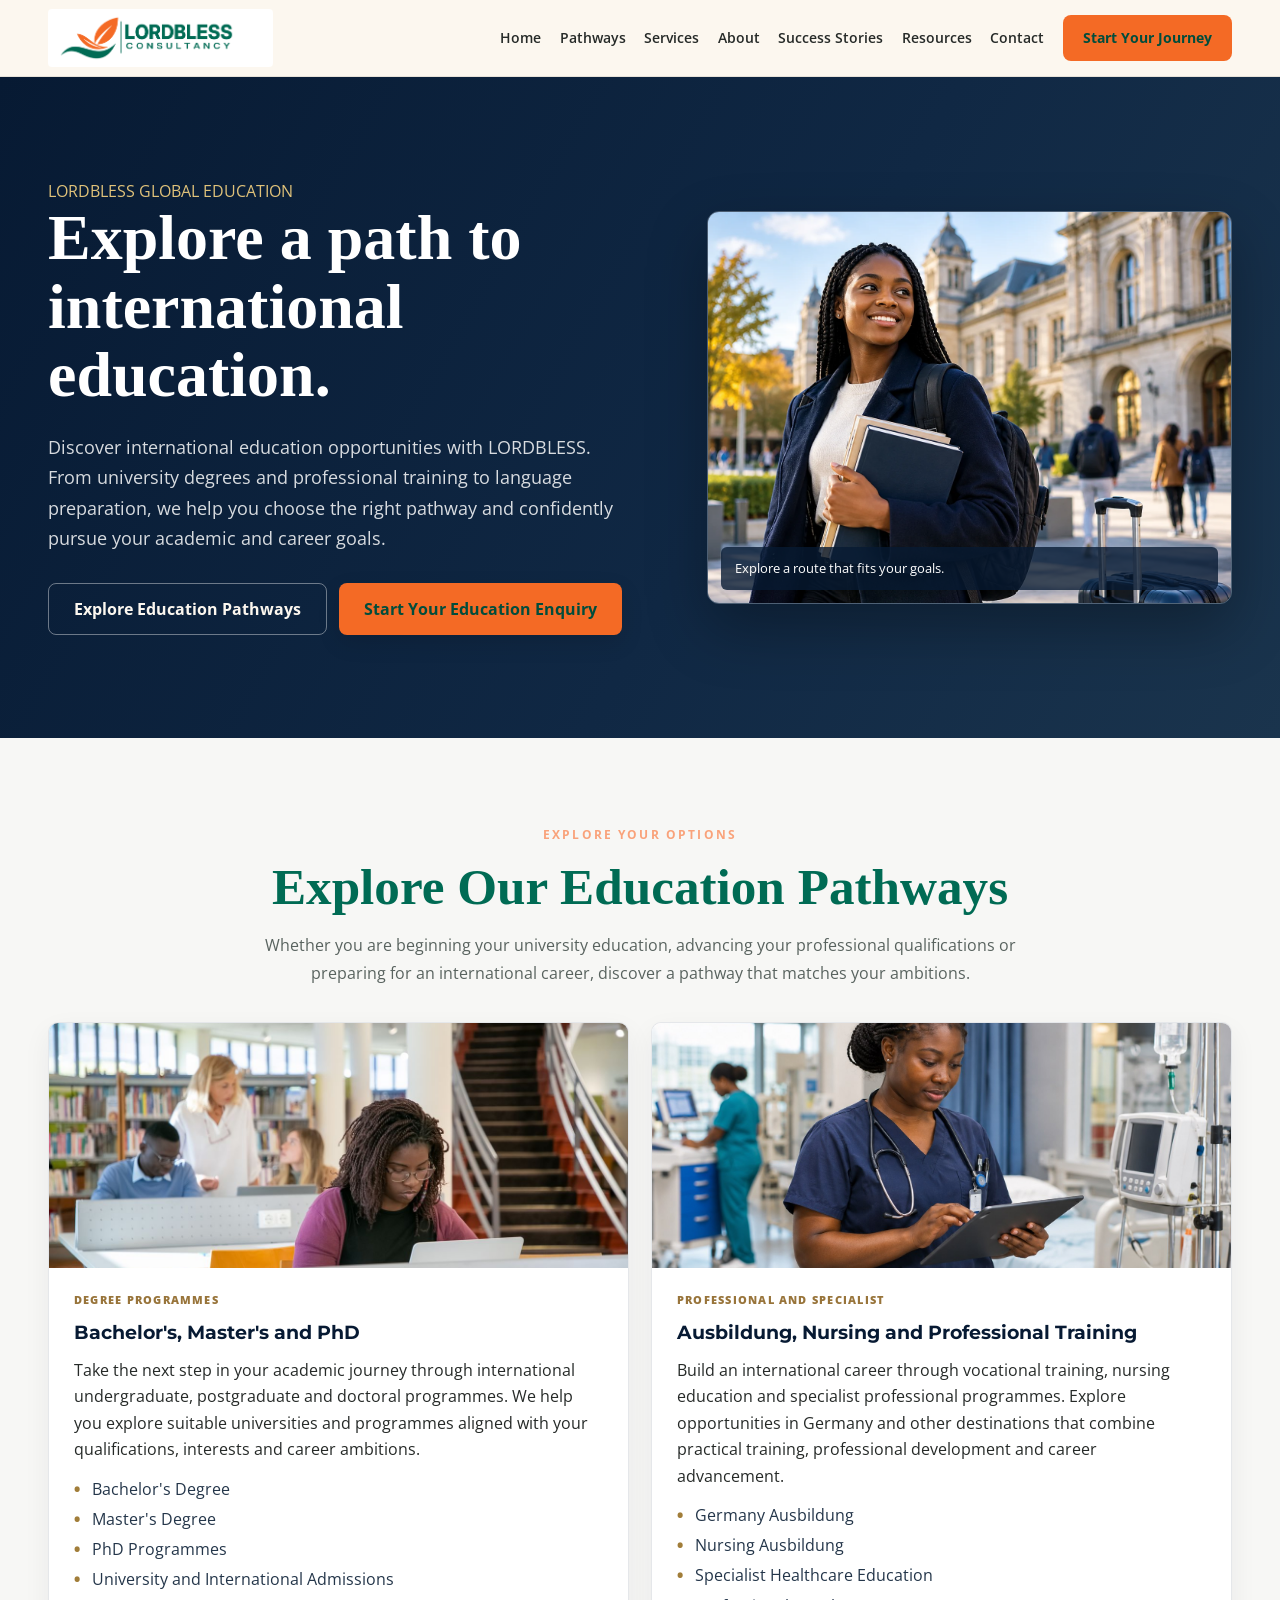
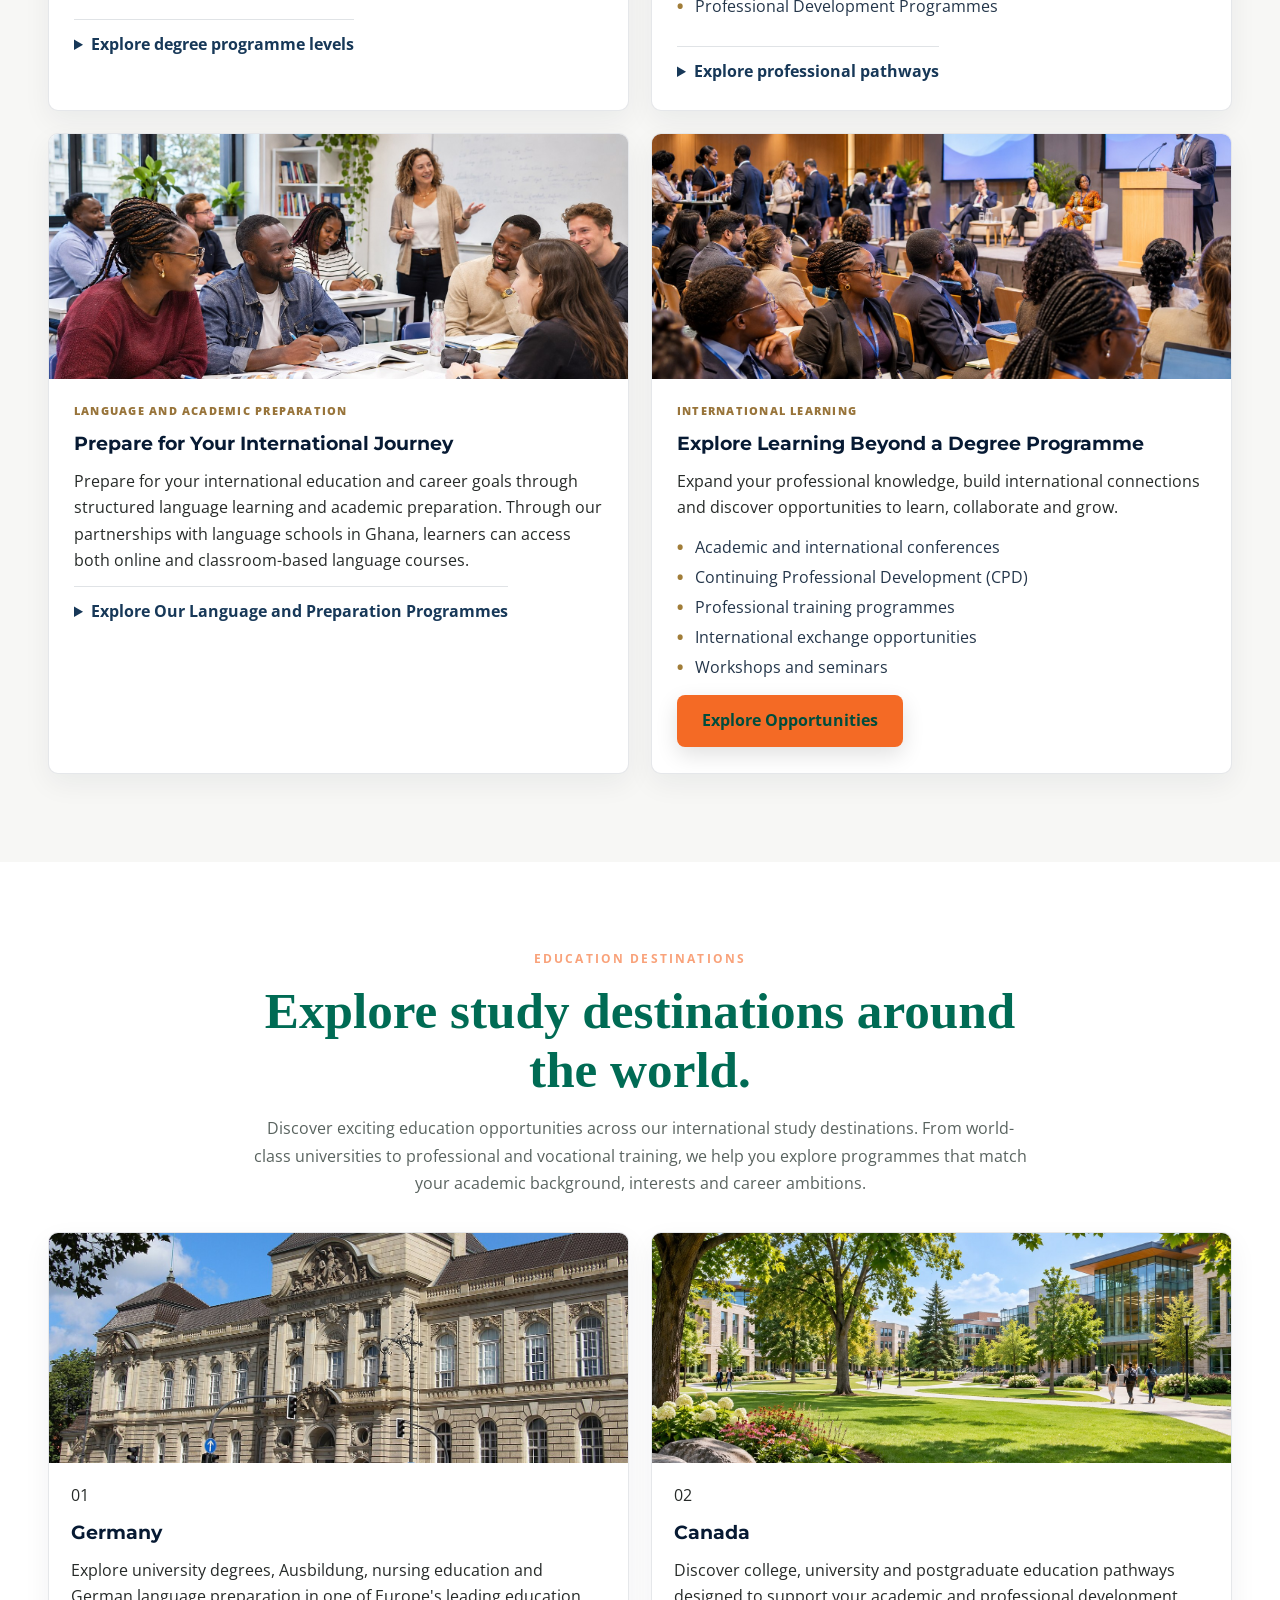
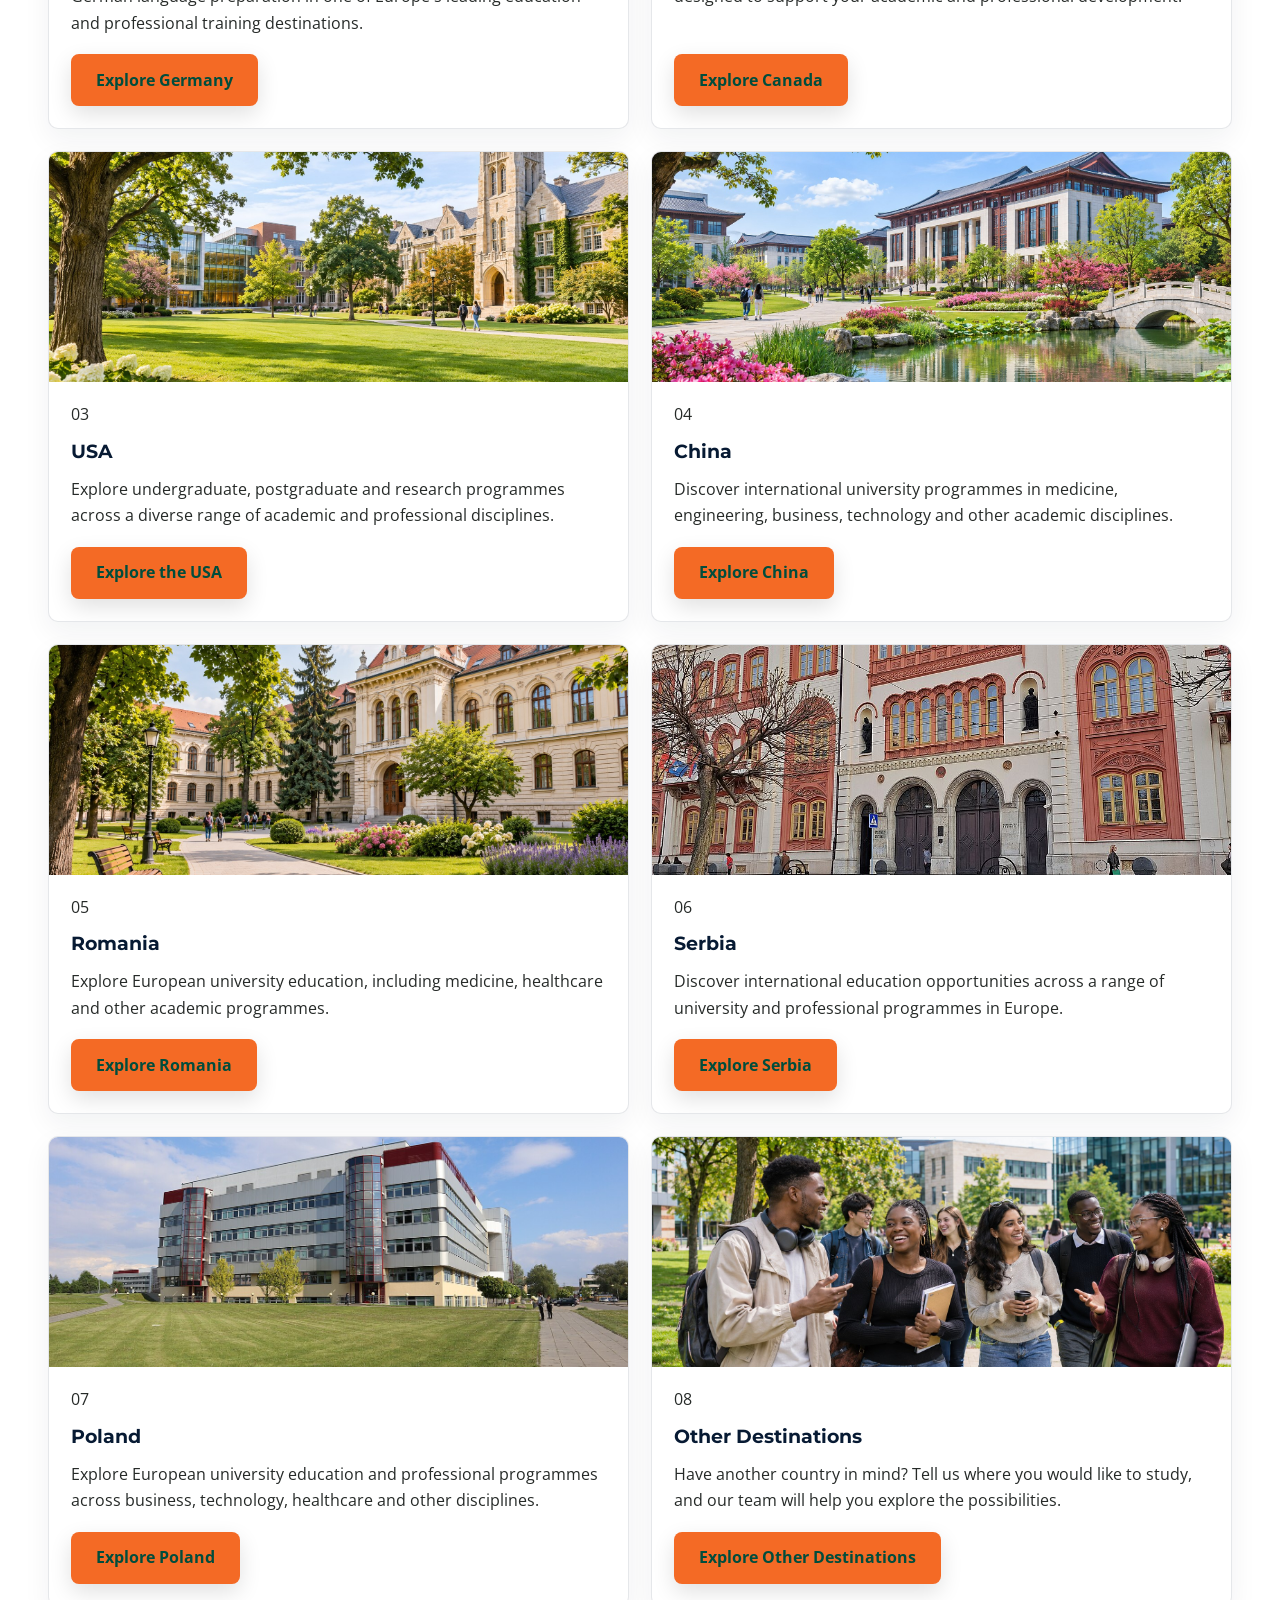
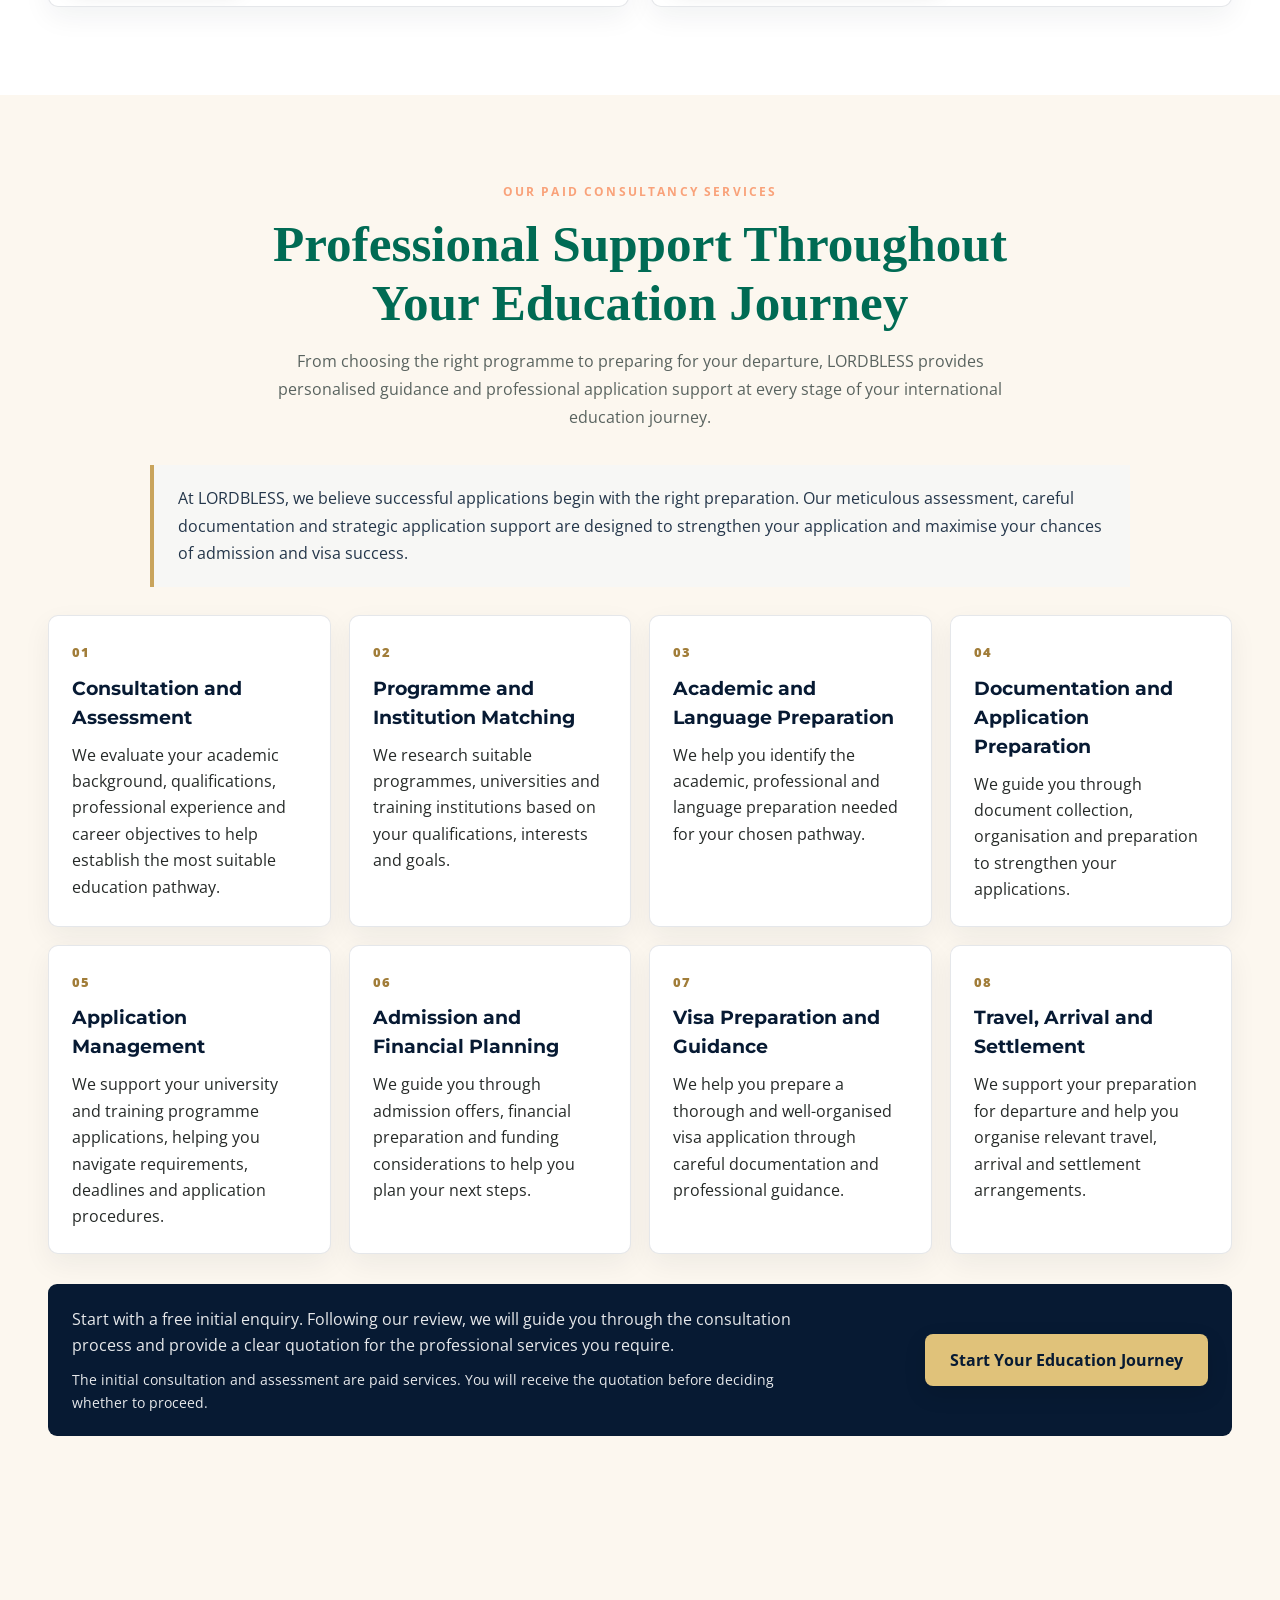
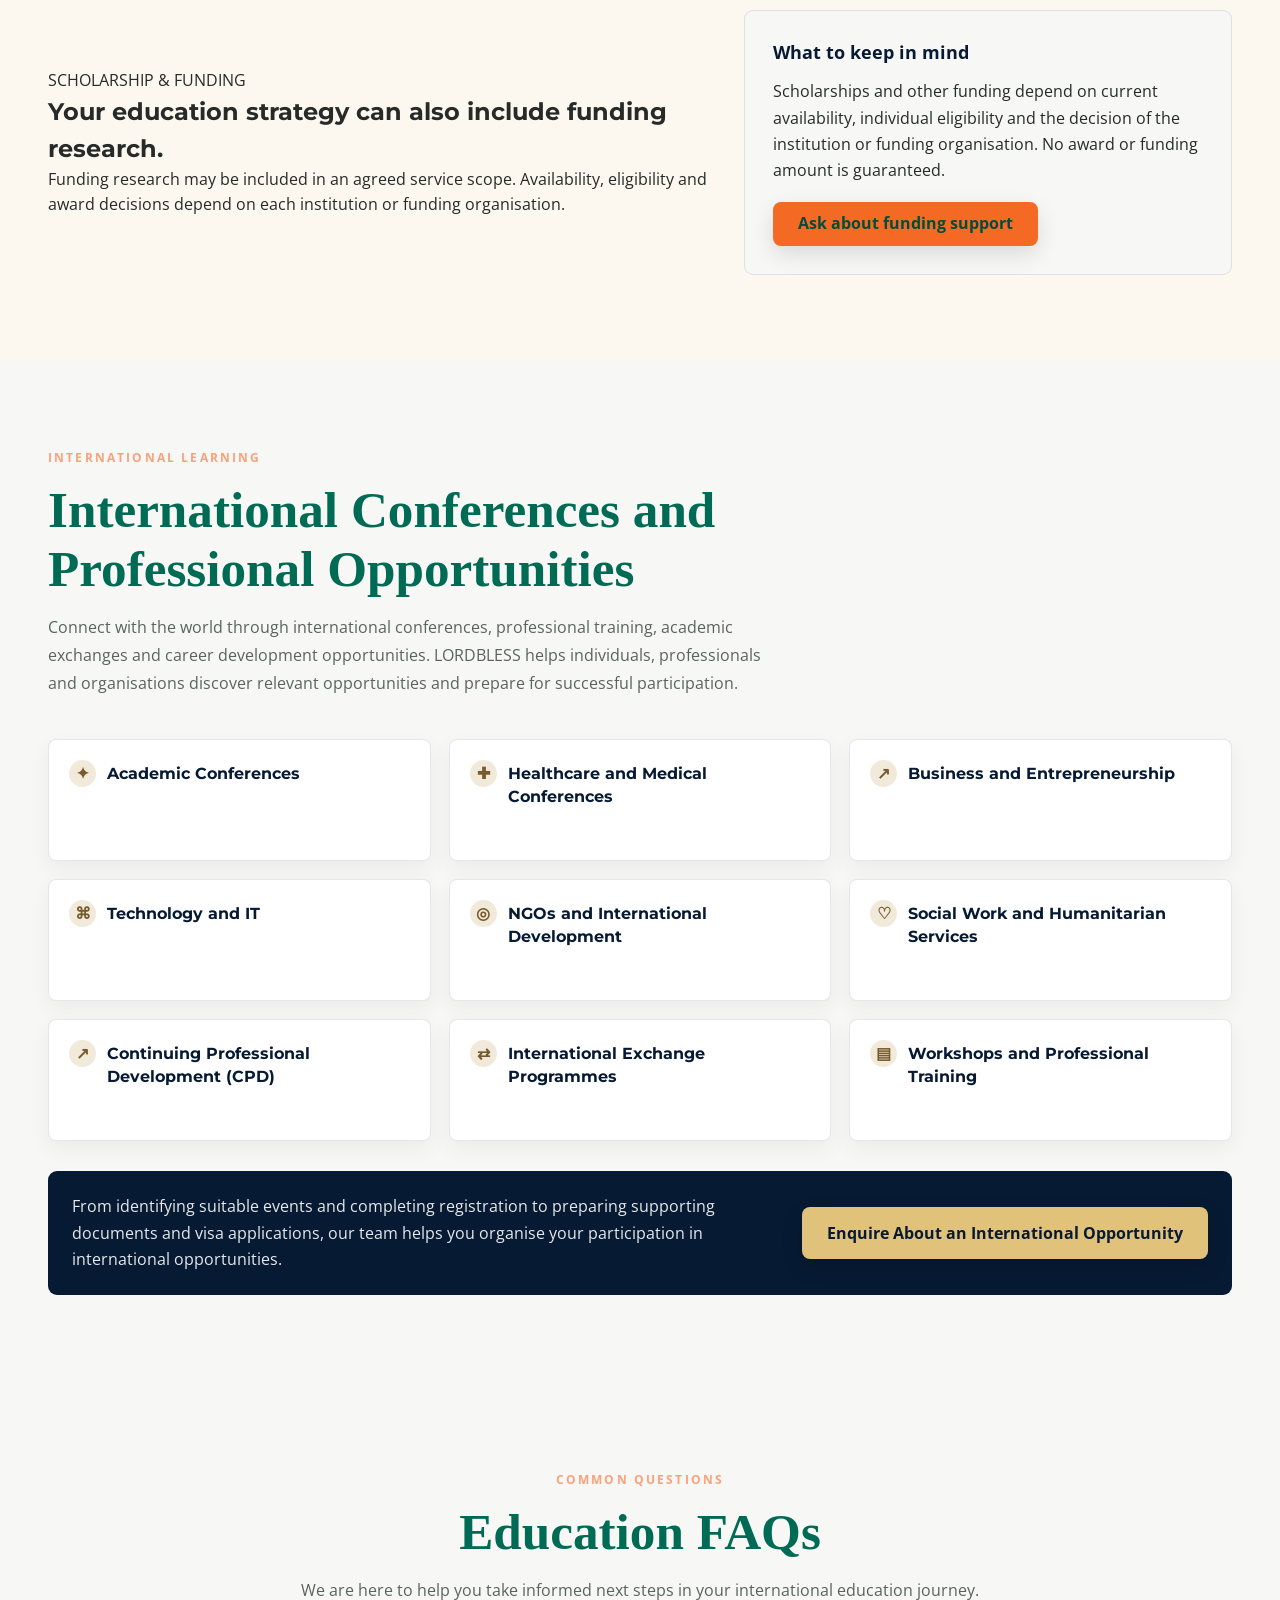
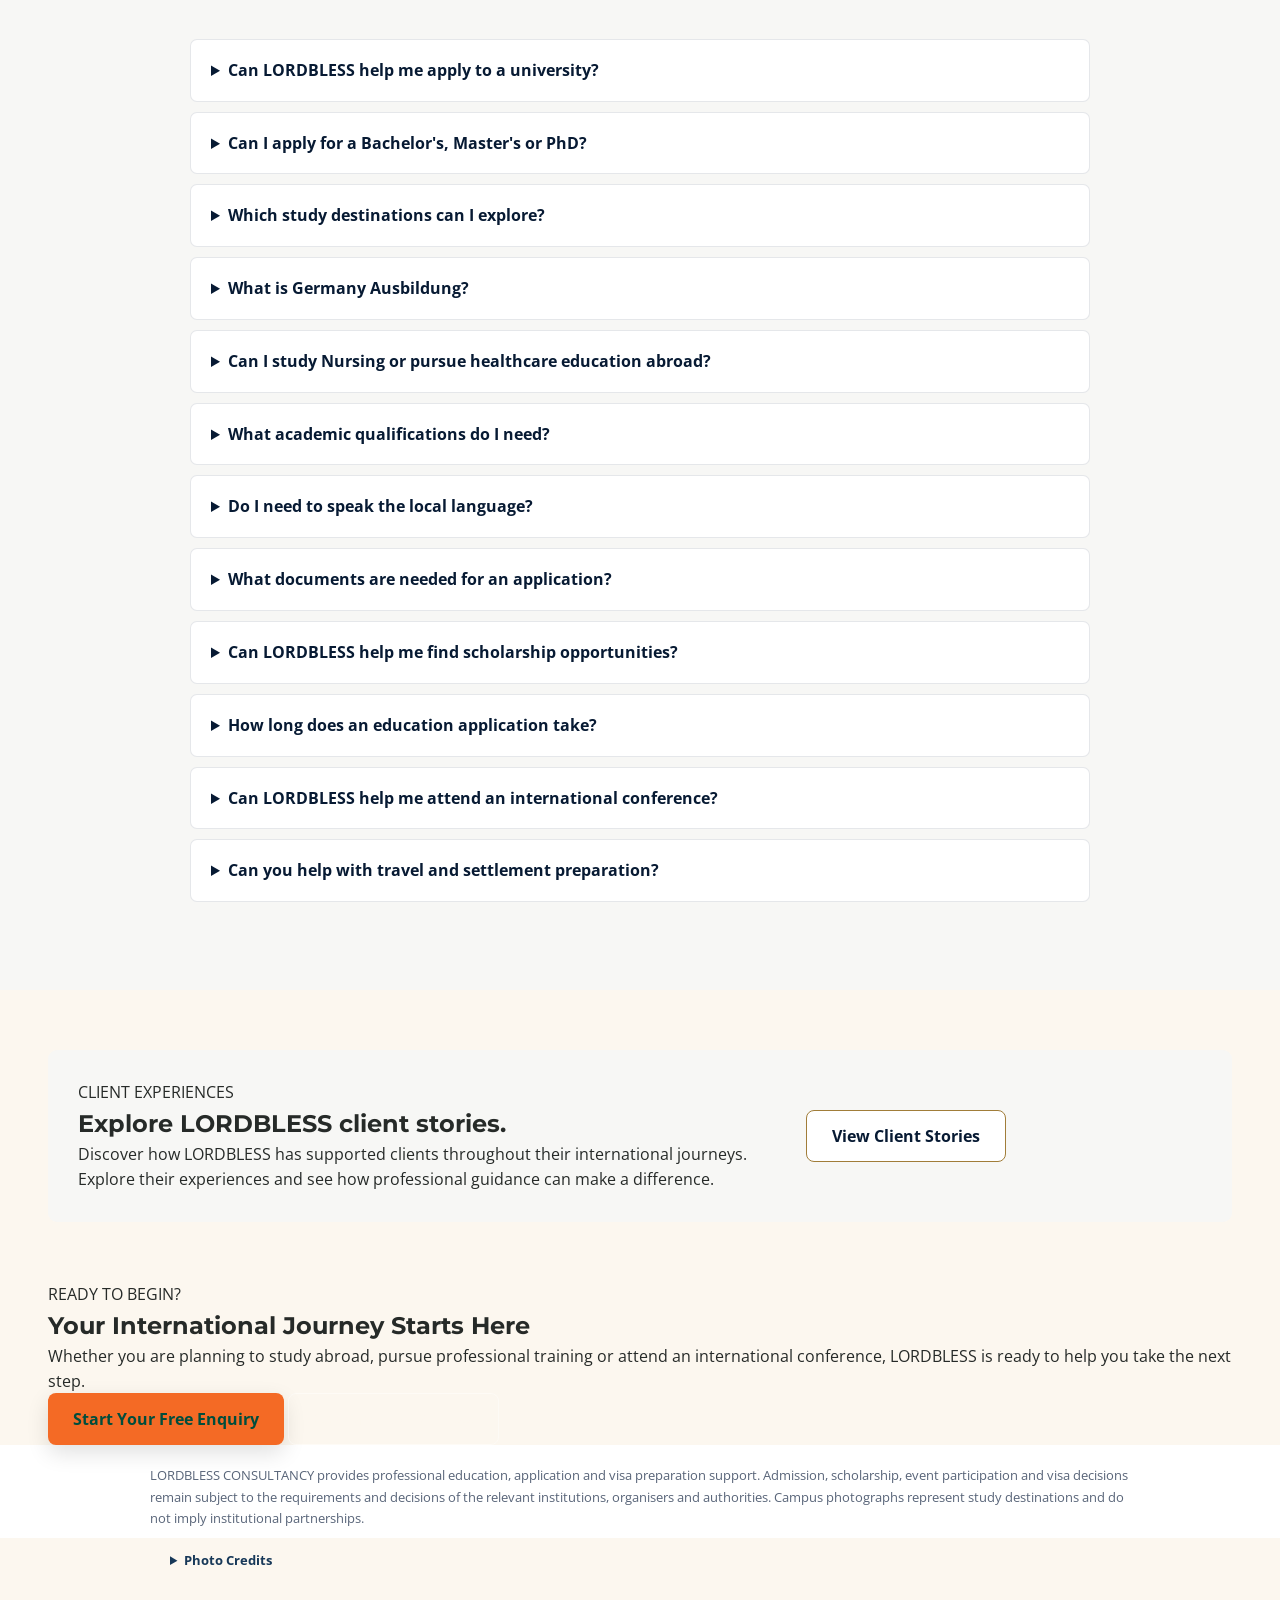
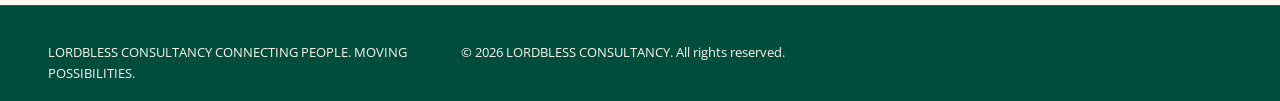
<file: education.html>
<!DOCTYPE html>
<html lang="en">
<head>
    <meta charset="UTF-8">

    <meta
        name="viewport"
        content="width=device-width, initial-scale=1.0"
    >

    <meta
        name="description"
        content="Discover international university, vocational, language and professional education pathways with LORDBLESS CONSULTANCY."
    >

    <meta
        name="author"
        content="LORDBLESS CONSULTANCY"
    >

    <title>LORDBLESS GLOBAL EDUCATION | LORDBLESS CONSULTANCY</title>

    <!-- Main Website Styles -->
    <link rel="preconnect" href="https://fonts.googleapis.com">
<link rel="preconnect" href="https://fonts.gstatic.com" crossorigin>
<link href="https://fonts.googleapis.com/css2?family=Montserrat:wght@500;600;700;800&family=Open+Sans:wght@400;500;600;700&display=swap" rel="stylesheet">
<link rel="stylesheet" href="css/style.css">

    <!-- Education Page Styles -->
    <link rel="stylesheet" href="css/education.css">
</head>

<body>

    <!-- ==================================================
         HEADER
         ================================================== -->

    <header class="site-header">

        <div class="container header-container">

            <a href="index.html" class="brand" aria-label="LORDBLESS CONSULTANCY home">
                <img src="LORDBLESS_Brand_Assets/PNG/02_Horizontal_No_Tagline.png" alt="LORDBLESS CONSULTANCY" class="brand-logo">
            </a>

            <nav
                class="main-navigation"
                id="education-main-navigation"
                aria-label="Main Navigation"
            >
                <a href="index.html">Home</a>

                <a href="#education-pathways">Pathways</a>

                <a href="index.html#services">
                    Services
                </a>

                <a href="index.html#about">
                    About
                </a>

                <a href="index.html#journeys">Success Stories</a>
<a href="index.html#resources">Resources</a>
<a href="index.html#contact">
                    Contact
                </a>

                <a
                    href="enquiry.html?education=1&amp;service=education"
                    class="nav-cta"
                >
                    Start Your Journey
                </a>
            </nav>

            <button
                class="mobile-menu-button"
                type="button"
                aria-label="Open navigation menu"
                aria-controls="education-main-navigation"
                aria-expanded="false"
            >
                <span></span>
                <span></span>
                <span></span>
            </button>

        </div>

    </header>


    <!-- ==================================================
         MAIN
         ================================================== -->

    <main>


        <!-- ==================================================
             EDUCATION HERO
             ================================================== -->

        <section class="education-hero">

            <div class="container education-hero-inner">

                <div class="education-hero-content">
                    <p class="eyebrow">LORDBLESS GLOBAL EDUCATION</p>
                    <h1>Explore a path to international education.</h1>
                    <p class="education-hero-text">Discover international education opportunities with LORDBLESS. From university degrees and professional training to language preparation, we help you choose the right pathway and confidently pursue your academic and career goals.</p>
                    <div class="education-hero-actions">
                        <a href="#education-pathways" class="button button-secondary">Explore Education Pathways</a>
                        <a href="enquiry.html?education=1&amp;service=education" class="button button-primary">Start Your Education Enquiry</a>
                    </div>
                </div>

                <figure class="education-hero-image">
                    <picture>
                        <source srcset="images/service-images/education-hero.webp" type="image/webp">
                        <img src="images/service-images/education.jpg" alt="Prospective student carrying books on a university campus" fetchpriority="high" decoding="async">
                    </picture>
                    <figcaption>Explore a route that fits your goals.</figcaption>
                </figure>

            </div>

        </section>


        <!-- ==================================================
             EDUCATION PATHWAYS
             ================================================== -->

        <section id="education-pathways" class="education-pathway-overview">
            <div class="container">
                <div class="section-heading">
                    <p class="eyebrow">EXPLORE YOUR OPTIONS</p>
                    <h2>Explore Our Education Pathways</h2>
                    <p>Whether you are beginning your university education, advancing your professional qualifications or preparing for an international career, discover a pathway that matches your ambitions.</p>
                </div>

                <div class="education-pathway-grid">
                    <article class="education-pathway-card education-pathway-card-image">
                        <img src="images/service-images/education-degree-african-student.jpg" alt="African and international students studying together in a university library" loading="lazy" decoding="async">
                        <div class="education-pathway-card-content">
                            <span>DEGREE PROGRAMMES</span>
                            <h3>Bachelor's, Master's and PhD</h3>
                            <p>Take the next step in your academic journey through international undergraduate, postgraduate and doctoral programmes. We help you explore suitable universities and programmes aligned with your qualifications, interests and career ambitions.</p>
                            <ul class="pathway-programme-list">
                                <li>Bachelor's Degree</li>
                                <li>Master's Degree</li>
                                <li>PhD Programmes</li>
                                <li>University and International Admissions</li>
                            </ul>
                            <details class="education-pathway-detail">
                                <summary>Explore degree programme levels</summary>
                                <div class="pathway-detail-content">
                                    <h4>Bachelor's Degree</h4><p>Undergraduate study builds a foundation in a chosen subject and can lead to professional or further academic opportunities.</p>
                                    <h4>Master's Degree</h4><p>Postgraduate study develops advanced knowledge and specialist skills, usually building on a prior university qualification.</p>
                                    <h4>PhD Programmes</h4><p>Doctoral study focuses on original research in a defined area and requires strong academic preparation.</p>
                                    <h4>University and International Admissions</h4><p>We help you explore suitable institutions and prepare applications for your chosen study level.</p>
                                </div>
                            </details>
                        </div>
                    </article>

                    <article class="education-pathway-card education-pathway-card-image">
                        <img src="images/service-images/education-healthcare-clinical-generated.jpg" alt="Black African female nurse working with a tablet in a modern clinical training environment" loading="lazy" decoding="async">
                        <div class="education-pathway-card-content">
                            <span>PROFESSIONAL AND SPECIALIST</span>
                            <h3>Ausbildung, Nursing and Professional Training</h3>
                            <p>Build an international career through vocational training, nursing education and specialist professional programmes. Explore opportunities in Germany and other destinations that combine practical training, professional development and career advancement.</p>
                            <ul class="pathway-programme-list">
                                <li>Germany Ausbildung</li>
                                <li>Nursing Ausbildung</li>
                                <li>Specialist Healthcare Education</li>
                                <li>Professional Development Programmes</li>
                            </ul>
                            <details class="education-pathway-detail">
                                <summary>Explore professional pathways</summary>
                                <div class="pathway-detail-content">
                                    <h4>Germany Ausbildung</h4><p>Explore vocational programmes that combine occupational learning with practical training.</p>
                                    <h4>Nursing Ausbildung</h4><p>Learn about nursing education routes and the professional preparation they involve.</p>
                                    <h4>Specialist Healthcare Education</h4><p>Explore further study and training connected with healthcare professions.</p>
                                    <h4>Professional Development Programmes</h4><p>Advance your career through relevant international professional training opportunities.</p>
                                </div>
                            </details>
                        </div>
                    </article>

                    <article class="education-pathway-card education-pathway-card-image">
                        <img src="images/service-images/education-language-classroom-generated.jpg" alt="African and European adult learners studying together in a modern classroom" loading="lazy" decoding="async">
                        <div class="education-pathway-card-content">
                            <span>LANGUAGE AND ACADEMIC PREPARATION</span>
                            <h3>Prepare for Your International Journey</h3>
                            <p>Prepare for your international education and career goals through structured language learning and academic preparation. Through our partnerships with language schools in Ghana, learners can access both online and classroom-based language courses.</p>
                            <details class="education-pathway-detail">
                                <summary>Explore Our Language and Preparation Programmes</summary>
                                <div class="pathway-detail-content">
                                    <ul class="pathway-programme-list">
                                        <li>German language courses</li>
                                        <li>Online and classroom-based learning</li>
                                        <li>Academic and foundation preparation</li>
                                        <li>Language examination preparation</li>
                                        <li>Professional and academic readiness</li>
                                    </ul>
                                    <p>We are expanding our international language training network, with plans to introduce Germany-based online German courses from beginner level to B1.</p>
                                </div>
                            </details>
                        </div>
                    </article>

                    <article class="education-pathway-card education-pathway-card-image">
                        <img src="images/service-images/education-international-conference-generated.jpg" alt="Black African professionals and international delegates participating in an academic conference" loading="lazy" decoding="async">
                        <div class="education-pathway-card-content">
                            <span>INTERNATIONAL LEARNING</span>
                            <h3>Explore Learning Beyond a Degree Programme</h3>
                            <p>Expand your professional knowledge, build international connections and discover opportunities to learn, collaborate and grow.</p>
                            <ul class="pathway-programme-list">
                                <li>Academic and international conferences</li>
                                <li>Continuing Professional Development (CPD)</li>
                                <li>Professional training programmes</li>
                                <li>International exchange opportunities</li>
                                <li>Workshops and seminars</li>
                            </ul>
                            <a class="button button-primary" href="#international-learning">Explore Opportunities</a>
                        </div>
                    </article>
                </div>
            </div>
        </section>

        <!-- Study destinations follow the pathways for a direct country comparison. -->
        <section id="education-destinations" class="education-destinations">
            <div class="container">
                <div class="section-heading">
                    <p class="eyebrow">EDUCATION DESTINATIONS</p>
                    <h2>Explore study destinations around the world.</h2>
                    <p>Discover exciting education opportunities across our international study destinations. From world-class universities to professional and vocational training, we help you explore programmes that match your academic background, interests and career ambitions.</p>
                </div>

                <div class="destination-grid">
                    <article class="destination-card">
                        <figure class="destination-image"><img src="images/service-images/education-campus-germany.jpg" alt="Berlin University of the Arts building in Germany" loading="lazy" decoding="async"></figure>
                        <div class="destination-card-content"><span>01</span><h3>Germany</h3><p>Explore university degrees, Ausbildung, nursing education and German language preparation in one of Europe's leading education and professional training destinations.</p><a class="button button-primary" href="enquiry.html?education=1&amp;education_destination=germany&amp;service=education" aria-label="Enquire about study in Germany">Explore Germany</a></div>
                    </article>
                    <article class="destination-card">
                        <figure class="destination-image"><img src="images/service-images/education-campus-canada-generated.jpg" alt="Illustrative Canadian university campus with landscaped lawns and academic buildings" loading="lazy" decoding="async"></figure>
                        <div class="destination-card-content"><span>02</span><h3>Canada</h3><p>Discover college, university and postgraduate education pathways designed to support your academic and professional development.</p><a class="button button-primary" href="enquiry.html?education=1&amp;education_destination=canada&amp;service=education" aria-label="Enquire about study in Canada">Explore Canada</a></div>
                    </article>
                    <article class="destination-card">
                        <figure class="destination-image"><img src="images/service-images/education-campus-usa-generated.jpg" alt="Illustrative US university campus with academic buildings and landscaped lawns" loading="lazy" decoding="async"></figure>
                        <div class="destination-card-content"><span>03</span><h3>USA</h3><p>Explore undergraduate, postgraduate and research programmes across a diverse range of academic and professional disciplines.</p><a class="button button-primary" href="enquiry.html?education=1&amp;education_destination=usa&amp;service=education" aria-label="Enquire about study in the USA">Explore the USA</a></div>
                    </article>
                    <article class="destination-card">
                        <figure class="destination-image"><img src="images/service-images/education-campus-china-generated.jpg" alt="Illustrative modern university campus in China with landscaped grounds" loading="lazy" decoding="async"></figure>
                        <div class="destination-card-content"><span>04</span><h3>China</h3><p>Discover international university programmes in medicine, engineering, business, technology and other academic disciplines.</p><a class="button button-primary" href="enquiry.html?education=1&amp;education_destination=china&amp;service=education" aria-label="Enquire about study in China">Explore China</a></div>
                    </article>
                    <article class="destination-card">
                        <figure class="destination-image"><img src="images/service-images/education-campus-romania-generated.jpg" alt="Illustrative historic university campus in Romania with a landscaped courtyard" loading="lazy" decoding="async"></figure>
                        <div class="destination-card-content"><span>05</span><h3>Romania</h3><p>Explore European university education, including medicine, healthcare and other academic programmes.</p><a class="button button-primary" href="enquiry.html?education=1&amp;education_destination=romania&amp;service=education" aria-label="Enquire about study in Romania">Explore Romania</a></div>
                    </article>
                    <article class="destination-card">
                        <figure class="destination-image"><img src="images/service-images/education-campus-serbia.jpg" alt="University of Belgrade Rectorate in Serbia" loading="lazy" decoding="async"></figure>
                        <div class="destination-card-content"><span>06</span><h3>Serbia</h3><p>Discover international education opportunities across a range of university and professional programmes in Europe.</p><a class="button button-primary" href="enquiry.html?education=1&amp;education_destination=serbia&amp;service=education" aria-label="Enquire about study in Serbia">Explore Serbia</a></div>
                    </article>
                    <article class="destination-card">
                        <figure class="destination-image"><img src="images/service-images/education-campus-poland.jpg" alt="Warsaw University of Life Sciences campus building in Poland" loading="lazy" decoding="async"></figure>
                        <div class="destination-card-content"><span>07</span><h3>Poland</h3><p>Explore European university education and professional programmes across business, technology, healthcare and other disciplines.</p><a class="button button-primary" href="enquiry.html?education=1&amp;education_destination=poland&amp;service=education" aria-label="Enquire about study in Poland">Explore Poland</a></div>
                    </article>
                    <article class="destination-card destination-card-more">
                        <figure class="destination-image"><img src="images/service-images/education-campus-other-generated.jpg" alt="Diverse international university students walking together across a green campus" loading="lazy" decoding="async"></figure>
                        <div class="destination-card-content"><span>08</span><h3>Other Destinations</h3><p>Have another country in mind? Tell us where you would like to study, and our team will help you explore the possibilities.</p><a class="button button-primary" href="enquiry.html?education=1&amp;education_destination=other&amp;service=education" aria-label="Enquire about another study destination">Explore Other Destinations</a></div>
                    </article>
                </div>
            </div>
        </section>

        <!-- Combined service scope and public-facing client journey. -->
        <section id="education-consultancy" class="education-services education-consultancy">
            <div class="container">
                <div class="section-heading">
                    <p class="eyebrow">OUR PAID CONSULTANCY SERVICES</p>
                    <h2>Professional Support Throughout Your Education Journey</h2>
                    <p>From choosing the right programme to preparing for your departure, LORDBLESS provides personalised guidance and professional application support at every stage of your international education journey.</p>
                </div>
                <p class="education-success-statement">At LORDBLESS, we believe successful applications begin with the right preparation. Our meticulous assessment, careful documentation and strategic application support are designed to strengthen your application and maximise your chances of admission and visa success.</p>
                <div class="education-service-grid education-service-grid-stages">
                    <article class="education-service-card"><span class="education-card-number">01</span><h3>Consultation and Assessment</h3><p>We evaluate your academic background, qualifications, professional experience and career objectives to help establish the most suitable education pathway.</p></article>
                    <article class="education-service-card"><span class="education-card-number">02</span><h3>Programme and Institution Matching</h3><p>We research suitable programmes, universities and training institutions based on your qualifications, interests and goals.</p></article>
                    <article class="education-service-card"><span class="education-card-number">03</span><h3>Academic and Language Preparation</h3><p>We help you identify the academic, professional and language preparation needed for your chosen pathway.</p></article>
                    <article class="education-service-card"><span class="education-card-number">04</span><h3>Documentation and Application Preparation</h3><p>We guide you through document collection, organisation and preparation to strengthen your applications.</p></article>
                    <article class="education-service-card"><span class="education-card-number">05</span><h3>Application Management</h3><p>We support your university and training programme applications, helping you navigate requirements, deadlines and application procedures.</p></article>
                    <article class="education-service-card"><span class="education-card-number">06</span><h3>Admission and Financial Planning</h3><p>We guide you through admission offers, financial preparation and funding considerations to help you plan your next steps.</p></article>
                    <article class="education-service-card"><span class="education-card-number">07</span><h3>Visa Preparation and Guidance</h3><p>We help you prepare a thorough and well-organised visa application through careful documentation and professional guidance.</p></article>
                    <article class="education-service-card"><span class="education-card-number">08</span><h3>Travel, Arrival and Settlement</h3><p>We support your preparation for departure and help you organise relevant travel, arrival and settlement arrangements.</p></article>
                </div>
                <div class="education-consultancy-cta">
                    <div class="education-consultancy-copy">
                        <p>Start with a free initial enquiry. Following our review, we will guide you through the consultation process and provide a clear quotation for the professional services you require.</p>
                        <p class="education-consultancy-paid-note">The initial consultation and assessment are paid services. You will receive the quotation before deciding whether to proceed.</p>
                    </div>
                    <a class="button button-primary" href="enquiry.html?education=1&amp;service=education">Start Your Education Journey</a>
                </div>
            </div>
        </section>

        <!-- Existing Scholarship and Funding presentation retained. -->
        <section class="funding-section">
            <div class="container funding-layout">
                <div class="funding-content">
                    <p class="eyebrow">SCHOLARSHIP &amp; FUNDING</p>
                    <h2>Your education strategy can also include funding research.</h2>
                    <p>Funding research may be included in an agreed service scope. Availability, eligibility and award decisions depend on each institution or funding organisation.</p>
                </div>
                <aside class="funding-panel">
                    <strong>What to keep in mind</strong>
                    <p>Scholarships and other funding depend on current availability, individual eligibility and the decision of the institution or funding organisation. No award or funding amount is guaranteed.</p>
                    <a class="button button-primary" href="enquiry.html?education=1&amp;service=education">Ask about funding support</a>
                </aside>
            </div>
        </section>

        <section id="international-learning" class="education-learning-opportunities">
            <div class="container">
                <div class="section-heading">
                    <p class="eyebrow">INTERNATIONAL LEARNING</p>
                    <h2>International Conferences and Professional Opportunities</h2>
                    <p>Connect with the world through international conferences, professional training, academic exchanges and career development opportunities. LORDBLESS helps individuals, professionals and organisations discover relevant opportunities and prepare for successful participation.</p>
                </div>
                <div class="education-learning-grid education-learning-grid-categories">
                    <article class="education-learning-card"><span aria-hidden="true">✦</span><h3>Academic Conferences</h3></article>
                    <article class="education-learning-card"><span aria-hidden="true">✚</span><h3>Healthcare and Medical Conferences</h3></article>
                    <article class="education-learning-card"><span aria-hidden="true">↗</span><h3>Business and Entrepreneurship</h3></article>
                    <article class="education-learning-card"><span aria-hidden="true">⌘</span><h3>Technology and IT</h3></article>
                    <article class="education-learning-card"><span aria-hidden="true">◎</span><h3>NGOs and International Development</h3></article>
                    <article class="education-learning-card"><span aria-hidden="true">♡</span><h3>Social Work and Humanitarian Services</h3></article>
                    <article class="education-learning-card"><span aria-hidden="true">↗</span><h3>Continuing Professional Development (CPD)</h3></article>
                    <article class="education-learning-card"><span aria-hidden="true">⇄</span><h3>International Exchange Programmes</h3></article>
                    <article class="education-learning-card"><span aria-hidden="true">▤</span><h3>Workshops and Professional Training</h3></article>
                </div>
                <div class="education-learning-service">
                    <p>From identifying suitable events and completing registration to preparing supporting documents and visa applications, our team helps you organise your participation in international opportunities.</p>
                    <a class="button button-primary" href="enquiry.html?education=1&amp;education_level=conference&amp;service=education">Enquire About an International Opportunity</a>
                </div>
                <!-- Future verified listings can be rendered here by a separate Admin-managed workstream. -->
                <section id="available-international-opportunities" class="education-available-opportunities" hidden aria-hidden="true">
                    <h3>Available International Opportunities</h3>
                    <div class="education-opportunity-grid" data-opportunity-list></div>
                    <template id="education-opportunity-card-template">
                        <article class="education-opportunity-card">
                            <img data-event-image alt="">
                            <p data-event-category></p>
                            <h4 data-event-title></h4>
                            <p data-event-location></p>
                            <p data-event-dates></p>
                            <p data-event-deadline></p>
                            <p data-event-format></p>
                            <p data-event-fee></p>
                            <p data-event-support></p>
                            <a data-event-enquiry href="enquiry.html?education=1&amp;education_level=conference&amp;service=education">Enquire about this opportunity</a>
                        </article>
                    </template>
                </section>
            </div>
        </section>

        <section id="education-faqs" class="education-faq-section">
            <div class="container">
                <div class="section-heading">
                    <p class="eyebrow">COMMON QUESTIONS</p>
                    <h2>Education FAQs</h2>
                    <p>We are here to help you take informed next steps in your international education journey.</p>
                </div>
                <div class="education-faq-list">
                    <details><summary>Can LORDBLESS help me apply to a university?</summary><p>Yes. We help you explore suitable programmes and prepare applications aligned with your qualifications and goals.</p></details>
                    <details><summary>Can I apply for a Bachelor's, Master's or PhD?</summary><p>Yes. We support applicants exploring undergraduate, postgraduate and doctoral study options.</p></details>
                    <details><summary>Which study destinations can I explore?</summary><p>Explore Germany, Canada, the USA, China, Romania, Serbia, Poland and other destinations through our Education enquiry service.</p></details>
                    <details><summary>What is Germany Ausbildung?</summary><p>Ausbildung is a vocational training route combining occupational learning and practical preparation.</p></details>
                    <details><summary>Can I study Nursing or pursue healthcare education abroad?</summary><p>Yes. Nursing and healthcare education options vary by destination and provider. We help you explore a pathway aligned with your background.</p></details>
                    <details><summary>What academic qualifications do I need?</summary><p>Entry requirements depend on the programme and institution. We help you identify the qualifications relevant to your chosen pathway.</p></details>
                    <details><summary>Do I need to speak the local language?</summary><p>Language expectations vary by destination and programme. We can help you understand the preparation relevant to your plans.</p></details>
                    <details><summary>What documents are needed for an application?</summary><p>Document requirements vary by institution and programme. We guide you through collecting and preparing the documents relevant to your application.</p></details>
                    <details><summary>Can LORDBLESS help me find scholarship opportunities?</summary><p>We help you explore available funding opportunities and understand the relevant eligibility requirements.</p></details>
                    <details><summary>How long does an education application take?</summary><p>Timelines vary by programme, destination and intake. We help you plan around the requirements and deadlines that apply to your goals.</p></details>
                    <details><summary>Can LORDBLESS help me attend an international conference?</summary><p>Yes. We help individuals and organisations identify relevant international conferences and professional learning opportunities, prepare registration documents and organise visa and travel preparation where required.</p></details>
                    <details><summary>Can you help with travel and settlement preparation?</summary><p>We support relevant travel, arrival and settlement arrangements as part of your education journey.</p></details>
                </div>
            </div>
        </section>

        <section class="education-stories-section">
            <div class="container education-stories-panel">
                <div><p class="eyebrow">CLIENT EXPERIENCES</p><h2>Explore LORDBLESS client stories.</h2><p>Discover how LORDBLESS has supported clients throughout their international journeys. Explore their experiences and see how professional guidance can make a difference.</p></div>
                <a class="button button-secondary" href="index.html#journeys">View Client Stories</a>
            </div>
        </section>

        <section id="education-enquiry" class="education-enquiry">
            <div class="container enquiry-box">
                <div>
                    <p class="eyebrow">READY TO BEGIN?</p>
                    <h2>Your International Journey Starts Here</h2>
                    <p>Whether you are planning to study abroad, pursue professional training or attend an international conference, LORDBLESS is ready to help you take the next step.</p>
                </div>
                <div class="education-final-actions">
                    <a href="enquiry.html?education=1&amp;service=education" class="button button-primary">Start Your Free Enquiry</a>
                    <a href="index.html#contact" class="button button-secondary">Contact LORDBLESS</a>
                </div>
            </div>
        </section>

        <section class="education-general-disclaimer" aria-label="General disclaimer">
            <div class="container">
                <p>LORDBLESS CONSULTANCY provides professional education, application and visa preparation support. Admission, scholarship, event participation and visa decisions remain subject to the requirements and decisions of the relevant institutions, organisers and authorities. Campus photographs represent study destinations and do not imply institutional partnerships.</p>
            </div>
        </section>

        <details class="education-photo-credits">
            <summary>Photo Credits</summary>
            <div class="container education-photo-credits-content">
                <p>AI-generated illustrative images: healthcare training, classroom learning, international conference, and representative Canadian, Chinese, Romanian, US and other international campuses.</p>
                <p><a href="https://www.pexels.com/photo/concentrated-young-diverse-students-using-laptops-during-lesson-in-library-5940711/" target="_blank" rel="noopener">Kampus Production / Pexels — university library learners</a></p>
                <p><a href="https://commons.wikimedia.org/wiki/File:Berlin_-_Universit%C3%A4t_der_K%C3%BCnste.jpg" target="_blank" rel="noopener">Fred Romero — Berlin University of the Arts (CC BY 2.0)</a></p>
                <p><a href="https://commons.wikimedia.org/wiki/File:Kapetan-Mi%C5%A1ino_zdanje_%28Rektorat_Univerziteta_u_Beogradu%29.jpg" target="_blank" rel="noopener">Tamaris003 — University of Belgrade Rectorate (CC BY-SA 4.0)</a></p>
                <p><a href="https://commons.wikimedia.org/wiki/File:SGGW_building_37,_9.jpg" target="_blank" rel="noopener">Wistula — Warsaw University of Life Sciences (CC BY-SA 4.0)</a></p>
            </div>
        </details>
    </main>


    <!-- ==================================================
         FOOTER
         ================================================== -->

    <footer class="site-footer">

        <div class="container footer-container">

            <div>

                <span class="footer-brand">
                    LORDBLESS CONSULTANCY
                </span>

                <span class="footer-tagline">
                    CONNECTING PEOPLE. MOVING POSSIBILITIES.
                </span>

            </div>

            <p>
                © 2026 LORDBLESS CONSULTANCY.
                All rights reserved.
            </p>

        </div>

    </footer>


    <script src="js/education.js"></script>

</body>
</html>
</file>
<file: css/style.css>
/* ============================================================
   LORDBLESS CONSULTANCY
   MASTER WEBSITE STYLESHEET
   PREMIUM DEEP NAVY + GOLD BRAND SYSTEM
   ============================================================ */


/* ============================================================
   01. BRAND VARIABLES
   ============================================================ */

:root {
    --brand-navy: #06152B;
    --brand-navy-light: #0A1F3A;
    --brand-navy-deep: #020D1F;

    --gold: #C9A45C;
    --gold-bright: #DDB75F;
    --gold-light: #E8CC88;

    --white: #FFFFFF;
    --off-white: #F7F5F0;
    --light-grey: #EEF1F4;

    --text-dark: #17202A;
    --text-muted: #667085;

    --border-light: rgba(7, 26, 51, 0.12);
    --border-gold: rgba(201, 164, 92, 0.35);

    --container-width: 1200px;

    --radius-small: 6px;
    --radius-medium: 12px;
    --radius-large: 20px;

    --shadow-soft:
        0 10px 30px rgba(7, 26, 51, 0.08);

    --shadow-medium:
        0 18px 45px rgba(7, 26, 51, 0.12);

    --transition: 0.3s ease;
}


/* ============================================================
   02. RESET
   ============================================================ */

* {
    margin: 0;
    padding: 0;
    box-sizing: border-box;
}


html {
    scroll-behavior: smooth;
}


body {
    font-family: Arial, Helvetica, sans-serif;
    color: var(--text-dark);
    background: var(--white);
    line-height: 1.6;
    overflow-x: hidden;
}


img {
    max-width: 100%;
    display: block;
}


a {
    color: inherit;
    text-decoration: none;
}


button,
input,
select,
textarea {
    font: inherit;
}


/* ============================================================
   03. GLOBAL CONTAINER
   ============================================================ */

.container {
    width: min(100% - 40px, var(--container-width));
    margin-inline: auto;
}

/* ============================================================
   04. HEADER
   ============================================================ */

.site-header {
    position: sticky;
    top: 0;
    z-index: 1000;

        );
    background:
    linear-gradient(
        135deg,
        #020D1F 0%,
        #06152B 55%,
        #0A1F3A 100%
    );
    border-bottom:
        1px solid rgba(201, 164, 92, 0.30);

    box-shadow:
        0 5px 20px rgba(0, 0, 0, 0.16);
}


.header-container {
    min-height: 82px;

    display: flex;
    align-items: center;
    justify-content: space-between;

    gap: 30px;
}


/* ============================================================
   05. HEADER LOGO
   ============================================================ */

.brand {
    display: flex;
    align-items: center;
    flex-shrink: 0;
}


.brand-logo {
    width: 260px;
    height: auto;
    max-height: 66px;

    object-fit: contain;
    object-position: left center;
}


/* ============================================================
   06. NAVIGATION
   ============================================================ */

.main-navigation {
    display: flex;
    align-items: center;
    gap: 30px;

    font-size: 0.92rem;
    font-weight: 600;
}


.main-navigation > a:not(.nav-cta) {
    position: relative;
    color: var(--white);

    transition:
        color var(--transition);
}


.main-navigation > a:not(.nav-cta)::after {
    content: "";

    position: absolute;
    left: 0;
    bottom: -7px;

    width: 0;
    height: 2px;

    background: var(--gold-bright);

    transition:
        width var(--transition);
}


.main-navigation > a:not(.nav-cta):hover {
    color: var(--gold-light);
}


.main-navigation > a:not(.nav-cta):hover::after {
    width: 100%;
}



/* ============================================================
   HEADER CTA
   ============================================================ */

.nav-cta {
    display: inline-flex;
    align-items: center;
    justify-content: center;

    min-height: 46px;
    padding: 0 20px;

    color: var(--brand-navy-deep);
    background: var(--gold-bright);

    border-radius: var(--radius-small);

    font-weight: 700;

    transition:
        background var(--transition),
        transform var(--transition),
        box-shadow var(--transition);
}


.nav-cta:hover {
    background: var(--gold-light);

    transform: translateY(-2px);

    box-shadow:
        0 8px 20px rgba(0, 0, 0, 0.18);
}

#portal-sign-out[hidden] {
    display: none !important;
}

/* ============================================================
   07. MOBILE MENU
   ============================================================ */

.mobile-menu-button {
    display: none;

    width: 42px;
    height: 42px;

    border:
        1px solid rgba(255, 255, 255, 0.25);

    border-radius: var(--radius-small);

    background: transparent;

    cursor: pointer;
}


.mobile-menu-button span {
    display: block;

    width: 20px;
    height: 2px;

    margin: 4px auto;

    background: var(--white);
}


/* ============================================================
   08. HERO
   ============================================================ */

.hero {
    position: relative;

    min-height: 650px;

    display: flex;
    align-items: center;

    overflow: hidden;

    color: var(--white);

    background:
        linear-gradient(
            135deg,
            #020D1F 0%,
            #06152B 55%,
            #0A1F3A 100%
        );
}


/* Premium subtle orbital detail */

.hero::before {
    content: "";

    position: absolute;

    width: 620px;
    height: 620px;

    right: -250px;
    top: -190px;

    border:
        1px solid rgba(255, 255, 255, 0.10);

    border-radius: 50%;
}


.hero::after {
    content: "";

    position: absolute;

    width: 410px;
    height: 410px;

    right: -110px;
    top: -75px;

    border:
        1px solid rgba(201, 164, 92, 0.18);

    border-radius: 50%;
}


.hero-content {
    position: relative;
    z-index: 2;

    max-width: 850px;

    /* Reduced vertical spacing */
    padding: 62px 0 58px;
}


/* ============================================================
   09. HERO EYEBROW
   ============================================================ */

.hero .eyebrow,
.section-heading .eyebrow {
    margin-bottom: 14px;

    font-size: 0.75rem;
    font-weight: 700;

    letter-spacing: 0.18em;

    text-transform: uppercase;

    color: var(--gold-light);
}


/* ============================================================
   10. HERO TYPOGRAPHY
   ============================================================ */

.hero h1 {
    max-width: 850px;

    font-family:
        Georgia,
        "Times New Roman",
        serif;

    font-size:
        clamp(3rem, 7vw, 5.7rem);

    line-height: 1.05;

    font-weight: 600;

    letter-spacing: -0.025em;

    color: var(--white);
}


.hero-description {
    max-width: 720px;

    margin-top: 23px;

    font-size: 1.08rem;

    line-height: 1.72;

    color:
        rgba(255, 255, 255, 0.86);
}


/* ============================================================
   11. GLOBAL CONNECTIONS
   ============================================================ */

.hero-destinations {
    margin-top: 19px;

    max-width: 940px;
}


.hero-destinations > span {
    display: block;

    margin-bottom: 9px;

    font-size: 0.72rem;

    letter-spacing: 0.16em;

    text-transform: uppercase;

    color:
        rgba(255, 255, 255, 0.76);

    font-weight: 700;
}


.destination-list {
    display: grid;

    grid-template-columns:
        repeat(5, minmax(0, 1fr));

    align-items: center;

    column-gap: 18px;
    row-gap: 10px;
}


.destination {
    display: inline-flex;

    align-items: center;

    gap: 7px;

    color: var(--gold-light);

    font-size: 0.86rem;

    font-weight: 600;
}


/* ============================================================
   FLAGS
   Existing flag visuals are intentionally preserved.
   ============================================================ */

.flag {
    display: inline-flex;

    align-items: center;
    justify-content: center;

    width: 30px;
    height: 20px;

    overflow: hidden;

    border:
        1px solid rgba(255, 255, 255, 0.35);

    border-radius: 3px;

    background:
        rgba(255, 255, 255, 0.08);

    font-size: 0;

    line-height: 1;

    flex-shrink: 0;
}


/* Ghana */

.destination:nth-child(1) .flag {
    background:
        linear-gradient(
            to bottom,
            #CE1126 0 33.33%,
            #FCD116 33.33% 66.66%,
            #006B3F 66.66% 100%
        );
}


/* Germany */

.destination:nth-child(2) .flag {
    background:
        linear-gradient(
            to bottom,
            #000000 0 33.33%,
            #DD0000 33.33% 66.66%,
            #FFCE00 66.66% 100%
        );
}


/* Canada */

.destination:nth-child(3) .flag {
    background:
        linear-gradient(
            to right,
            #D52B1E 0 25%,
            #FFFFFF 25% 75%,
            #D52B1E 75% 100%
        );
}


/* China */

.destination:nth-child(4) .flag {
    background:
        #DE2910;
}


/* Romania */

.destination:nth-child(5) .flag {
    background:
        linear-gradient(
            to right,
            #002B7F 0 33.33%,
            #FCD116 33.33% 66.66%,
            #CE1126 66.66% 100%
        );
}


/* Poland */

.destination:nth-child(6) .flag {
    background:
        linear-gradient(
            to bottom,
            #FFFFFF 0 50%,
            #DC143C 50% 100%
        );
}


/* Serbia */

.destination:nth-child(7) .flag {
    background:
        linear-gradient(
            to bottom,
            #C6363C 0 33.33%,
            #0C4076 33.33% 66.66%,
            #FFFFFF 66.66% 100%
        );
}


/* Netherlands */

.destination:nth-child(8) .flag {
    background:
        linear-gradient(
            to bottom,
            #AE1C28 0 33.33%,
            #FFFFFF 33.33% 66.66%,
            #21468B 66.66% 100%
        );
}


/* Hungary */

.destination:nth-child(9) .flag {
    background:
        linear-gradient(
            to bottom,
            #CE2939 0 33.33%,
            #FFFFFF 33.33% 66.66%,
            #477050 66.66% 100%
        );
}



/* USA */

.destination:nth-child(10) .flag {
    background:
        linear-gradient(
            to bottom,
            #B22234 0 7.69%,
            #FFFFFF 7.69% 15.38%,
            #B22234 15.38% 23.07%,
            #FFFFFF 23.07% 30.76%,
            #B22234 30.76% 38.45%,
            #FFFFFF 38.45% 46.14%,
            #B22234 46.14% 53.83%,
            #FFFFFF 53.83% 61.52%,
            #B22234 61.52% 69.21%,
            #FFFFFF 69.21% 76.90%,
            #B22234 76.90% 84.59%,
            #FFFFFF 84.59% 92.28%,
            #B22234 92.28% 100%
        );

    position: relative;
}

.destination:nth-child(10) .flag::before {
    content: "";

    position: absolute;

    left: 0;
    top: 0;

    width: 42%;
    height: 54%;
    background: #3C3B6E;
}


/* ============================================================
   12. HERO ACTIONS
   ============================================================ */

.hero-actions {
    display: flex;

    flex-wrap: wrap;

    gap: 14px;

    margin-top: 28px;
}


.button {
    display: inline-flex;

    align-items: center;
    justify-content: center;

    min-height: 52px;

    padding: 0 25px;

    border-radius:
        var(--radius-small);

    font-weight: 700;

    transition:
        transform var(--transition),
        background var(--transition),
        box-shadow var(--transition);
}


.button:hover {
    transform:
        translateY(-2px);
}


.button-primary {
    color:
        var(--brand-navy-deep);

    background:
        var(--gold-bright);

    box-shadow:
        0 8px 22px rgba(0, 0, 0, 0.12);
}


.button-primary:hover {
    background:
        var(--gold-light);
}


.button-secondary {
    color:
        var(--white);

    border:
        1px solid rgba(255, 255, 255, 0.40);
}


.button-secondary:hover {
    background:
        rgba(255, 255, 255, 0.08);
}


.hero-note {
    margin-top: 11px;

    font-size: 0.84rem;

    color:
        rgba(255, 255, 255, 0.68);
}


/* ============================================================
   13. SECTION FOUNDATION
   ============================================================ */

.journey-section,
.services-section,
.journeys-section,
.about-section,
.contact-section {
    padding: 78px 0;
}


.section-heading {
    max-width: 720px;

    margin-bottom: 42px;
}


.section-heading h2 {
    font-family:
        Georgia,
        "Times New Roman",
        serif;

    font-size:
        clamp(2.2rem, 4vw, 3.5rem);

    line-height: 1.15;

    color:
        var(--brand-navy);
}


.section-heading p:not(.eyebrow) {
    margin-top: 15px;

    color:
        var(--text-muted);

    font-size:
        1.02rem;

    line-height:
        1.7;
}


/* ============================================================
   14. JOURNEY SECTION
   ============================================================ */

.journey-section {
    background:
        var(--off-white);
}


.journey-grid {
    display: grid;

    grid-template-columns:
        repeat(5, 1fr);

    gap: 16px;
}


.journey-card {
    min-height: 240px;

    padding: 28px 24px;

    background:
        var(--white);

    border:
        1px solid var(--border-light);

    border-radius:
        var(--radius-medium);

    transition:
        transform var(--transition),
        box-shadow var(--transition),
        border-color var(--transition);
}


.journey-card:hover {
    transform:
        translateY(-6px);

    border-color:
        rgba(201, 164, 92, 0.5);

    box-shadow:
        var(--shadow-soft);
}


.journey-number {
    display: block;

    margin-bottom: 35px;

    font-size: 0.72rem;

    font-weight: 700;

    letter-spacing: 0.12em;

    color:
        var(--gold);
}


.journey-card h3 {
    margin-bottom: 12px;

    font-family:
        Georgia,
        "Times New Roman",
        serif;

    font-size:
        1.4rem;

    color:
        var(--brand-navy);
}


.journey-card p {
    font-size:
        0.9rem;

    color:
        var(--text-muted);
}


/* ============================================================
   15. SERVICES
   ============================================================ */

.services-section {
    background:
        #F8F7F3;
}


.services-section .section-heading {
    max-width:
        850px;

    margin-bottom:
        42px;
}


/* ============================================================
   SERVICE GRID
   DO NOT CHANGE THE PLACEMENT ARCHITECTURE
   ============================================================ */

.services-grid {
    display: grid;

    grid-template-columns:
        repeat(5, minmax(0, 1fr));

    gap:
        20px;

    align-items:
        start;
}


/* ============================================================
   SERVICE CARD
   ============================================================ */

.service-card {
    position: relative;

    overflow: hidden;

    display: flex;

    flex-direction: column;

    height: auto;

    background:
        var(--white);

    border:
        1px solid rgba(184, 139, 48, 0.25);

    border-radius:
        16px;

    box-shadow:
        0 8px 25px rgba(10, 30, 55, 0.06);

    transition:
        transform 0.3s ease,
        box-shadow 0.3s ease,
        border-color 0.3s ease;
}


.service-card:hover {
    transform:
        translateY(-7px);

    border-color:
        rgba(184, 139, 48, 0.55);

    box-shadow:
        0 18px 40px rgba(10, 30, 55, 0.12);
}


/* ============================================================
   SERVICE IMAGES
   ============================================================ */

.service-image {
    position: relative;

    height:
        175px;

    display:
        flex;

    align-items:
        flex-end;

    padding:
        16px;

    background-size:
        cover;

    background-position:
        center top;

    background-repeat:
        no-repeat;

    overflow:
        hidden;
}


.service-image::after {
    content: "";

    position: absolute;

    inset: 0;

    background:
        linear-gradient(
            to top,
            rgba(7, 27, 49, 0.58),
            rgba(7, 27, 49, 0.04)
        );
}


.service-image-label {
    position: relative;

    z-index: 2;

    display: flex;

    align-items: center;
    justify-content: center;

    width: 42px;
    height: 42px;

    border-radius:
        50%;

    background:
        var(--gold-bright);

    color:
        var(--brand-navy-deep);

    font-size:
        0.8rem;

    font-weight:
        700;

    box-shadow:
        0 5px 15px rgba(0, 0, 0, 0.18);
}


/* ============================================================
   SERVICE IMAGE FILES
   ============================================================ */

.service-image-education {
    background-image:
        url("../images/service-images/education.jpg");
}


.service-image-careers {
    background-image:
        url("../images/service-images/careers.jpg");
}


.service-image-travel {
    background-image:
        url("../images/service-images/travel.jpg");
}


.service-image-business {
    background-image:
        url("../images/service-images/business.jpg");
}


.service-image-mobility {
    background-image:
        url("../images/service-images/mobility.jpg");
}


/* ============================================================
   SERVICE CARD CONTENT
   ============================================================ */

.service-card .service-number {
    display:
        none;
}


.service-card h3 {
    margin:
        22px 20px 12px;

    color:
        #102B46;

    font-family:
        Georgia,
        "Times New Roman",
        serif;

    font-size:
        1.05rem;

    line-height:
        1.3;
}


.service-card > p {
    margin:
        0 20px 18px;

    color:
         #B8892E;

    font-size:
        0.88rem;

    line-height:
        1.65;
}


/* ============================================================
   SERVICE TAGS
   ============================================================ */

.service-tags {
    display:
        flex;

    flex-direction:
        row;

    flex-wrap:
        wrap;

    align-items:
        center;

    gap:
        7px;

    margin:
        0 20px 20px;
}

.service-tags span {
    display:
        inline-flex;

    flex:
        0 0 auto;

    align-items:
        center;

    justify-content:
        center;

    width:
        auto;

    padding:
        6px 10px;

    background:
        #FAF9F5;

    border:
        1px solid #E7DFD0;

    border-radius:
        20px;

    color:
        var(--text-muted);

    font-size:
        0.72rem;

    line-height:
        1.2;

    white-space:
        nowrap;
}

/* ============================================================
   SERVICE CARD COUNTRY FLAGS
   CSS-rendered flags for reliable cross-platform display
   ============================================================ */

.service-country::before {
    content: "";

    display: inline-block;

    width: 18px;
    height: 12px;

    margin-right: 7px;

    border-radius: 2px;

    border: 1px solid rgba(0, 0, 0, 0.08);

    vertical-align: middle;

    flex-shrink: 0;
}


/* Germany */

.service-country-germany::before {
    background:
        linear-gradient(
            to bottom,
            #000000 0 33.33%,
            #DD0000 33.33% 66.66%,
            #FFCE00 66.66% 100%
        );
}


/* Canada */

.service-country-canada::before {
    background:
        linear-gradient(
            to right,
            #D52B1E 0 25%,
            #FFFFFF 25% 75%,
            #D52B1E 75% 100%
        );
}


/* China */

.service-country-china::before {
    background:
        #DE2910;
}


/* Ghana */

.service-country-ghana::before {
    background:
        linear-gradient(
            to bottom,
            #CE1126 0 33.33%,
            #FCD116 33.33% 66.66%,
            #006B3F 66.66% 100%
        );
}
/* ============================================================
   JOURNEY STORY COUNTRY FLAGS
   ============================================================ */

.journey-country::before {

    content: "";

    display: inline-block;

    width: 18px;
    height: 12px;

    margin-right: 7px;

    border-radius: 2px;

    border: 1px solid rgba(0, 0, 0, 0.08);

    vertical-align: middle;

    flex-shrink: 0;
}


/* Ghana */

.journey-country-ghana::before {

    background:
        linear-gradient(
            to bottom,
            #CE1126 0 33.33%,
            #FCD116 33.33% 66.66%,
            #006B3F 66.66% 100%
        );
}


/* Ukraine */

.journey-country-ukraine::before {

    background:
        linear-gradient(
            to bottom,
            #0057B7 0 50%,
            #FFD700 50% 100%
        );
}


/* USA */

.journey-country-usa::before {

    background:
        repeating-linear-gradient(
            to bottom,
            #B22234 0 1px,
            #FFFFFF 1px 2px
        );
}


/* Germany */

.journey-country-germany::before {

    background:
        linear-gradient(
            to bottom,
            #000000 0 33.33%,
            #DD0000 33.33% 66.66%,
            #FFCE00 66.66% 100%
        );
}
/* Canada */

.journey-country-canada::before {

    background:
        linear-gradient(
            to right,
            #D52B1E 0 25%,
            #FFFFFF 25% 75%,
            #D52B1E 75% 100%
        );
}


/* China */

.journey-country-china::before {

    background:
        #DE2910;
}
/* ============================================================
   SERVICE LINKS
   ============================================================ */

.service-card .text-link {
    margin:
        auto 20px 22px;

    color:
        #B8892E;

    font-size:
        0.85rem;

    font-weight:
        700;

    transition:
        color 0.2s ease;
}


.service-card .text-link::after {
    content:
        " →";

    color:
        var(--gold);
}


.service-card .text-link:hover {
    color:
        var(--brand-navy);
}


/* ============================================================
   16. REAL JOURNEYS
   ============================================================ */

.journeys-section {
    background:
        var(--white);
}


.journeys-section .section-heading {
    max-width:
        780px;
}


.journeys-grid {
    display:
        grid;

    grid-template-columns:
        repeat(3, minmax(0, 1fr));

    gap:
        22px;
}


.journey-story {
    overflow:
        hidden;

    background:
        var(--off-white);

    border:
        1px solid var(--border-light);

    border-radius:
        var(--radius-medium);

    transition:
        transform var(--transition),
        box-shadow var(--transition);
}


.journey-story:hover {
    transform:
        translateY(-5px);

    box-shadow:
        var(--shadow-soft);
}


.journey-story-image {
    width:
        100%;

    aspect-ratio:
        16 / 10;

    object-fit:
        cover;

    background:
        var(--light-grey);
}


.journey-story-content {
    padding:
        24px;
}


.journey-story-status {
    display:
        inline-block;

    margin-bottom:
        10px;

    font-size:
        0.7rem;

    font-weight:
        700;

    letter-spacing:
        0.12em;

    text-transform:
        uppercase;

    color:
        var(--gold);
}


.journey-story h3 {
    margin-bottom:
        9px;

    font-family:
        Georgia,
        "Times New Roman",
        serif;

    font-size:
        1.35rem;

    color:
        var(--brand-navy);
}

.journey-story p {

    font-size:
        0.9rem;

    color:
        #B8892E;

    line-height:
        1.65;
}


.journey-story-route {
    margin-top:
        16px;

    font-size:
        0.82rem;

    font-weight:
        600;

    color:
        var(--brand-navy);
}

/* ============================================================
   17. ABOUT
   ============================================================ */

.about-section {
    background:
        var(--off-white);
}


/* ============================================================
   18. CONTACT
   ============================================================ */

.contact-section {
    background:
        var(--white);
}


/* ============================================================
   19. INTELLIGENT ENQUIRY FORM
   ============================================================ */

.lordbless-enquiry-form {
    max-width:
        1000px;

    margin-inline:
        auto;
}


.enquiry-step,
.service-question-panel {
    margin:
        0 0 28px;

    padding:
        30px;

    background:
        var(--white);

    border:
        1px solid var(--border-light);

    border-radius:
        var(--radius-medium);

    box-shadow:
        0 6px 20px rgba(7, 26, 51, 0.04);
}


.enquiry-step legend,
.service-question-panel legend {
    width:
        100%;

    padding:
        0;

    margin-bottom:
        8px;

    font-family:
        Georgia,
        "Times New Roman",
        serif;

    font-size:
        1.35rem;

    font-weight:
        600;

    color:
        var(--brand-navy);
}


.step-number {
    display:
        inline-flex;

    align-items:
        center;

    justify-content:
        center;

    width:
        38px;

    height:
        38px;

    margin-right:
        9px;

    border-radius:
        50%;

    background:
        var(--gold);

    color:
        var(--brand-navy-deep);

    font-family:
        Arial,
        Helvetica,
        sans-serif;

    font-size:
        0.72rem;

    font-weight:
        800;

    vertical-align:
        middle;
}


.step-description {
    margin-bottom:
        24px;

    color:
        var(--text-muted);

    font-size:
        0.92rem;
}


/* ============================================================
   FORM GRID
   ============================================================ */

.form-grid {
    display:
        grid;

    grid-template-columns:
        repeat(2, minmax(0, 1fr));

    gap:
        22px;
}


.form-field {
    display:
        flex;

    flex-direction:
        column;

    min-width:
        0;
}


.form-field-full {
    grid-column:
        1 / -1;
}


.form-field label {
    margin-bottom:
        8px;

    color:
        var(--brand-navy);

    font-size:
        0.88rem;

    font-weight:
        700;
}


.optional {
    margin-left:
        6px;

    color:
        var(--text-muted);

    font-size:
        0.72rem;

    font-weight:
        400;
}


/* ============================================================
   FORM INPUTS
   ============================================================ */

.form-field input,
.form-field select,
.form-field textarea {
    width:
        100%;

    padding:
        13px 15px;

    border:
        1px solid rgba(7, 26, 51, 0.16);

    border-radius:
        var(--radius-small);

    background:
        var(--white);

    color:
        var(--text-dark);

    outline:
        none;

    transition:
        border-color 0.2s ease,
        box-shadow 0.2s ease;
}


.form-field input,
.form-field select {
    min-height:
        50px;
}


.form-field textarea {
    resize:
        vertical;

    min-height:
        120px;

    line-height:
        1.6;
}


.form-field input::placeholder,
.form-field textarea::placeholder {
    color:
        #98A2B3;
}


.form-field input:focus,
.form-field select:focus,
.form-field textarea:focus {
    border-color:
        var(--gold);

    box-shadow:
        0 0 0 3px rgba(201, 164, 92, 0.13);
}


/* ============================================================
   SERVICE SELECTION
   ============================================================ */

.service-selection {
    display:
        grid;

    grid-template-columns:
        repeat(2, minmax(0, 1fr));

    gap:
        14px;
}


.service-option {
    position:
        relative;

    display:
        flex;

    align-items:
        flex-start;

    gap:
        13px;

    min-height:
        100px;

    padding:
        18px;

    border:
        1px solid rgba(7, 26, 51, 0.13);

    border-radius:
        var(--radius-medium);

    background:
        var(--white);

    cursor:
        pointer;

    transition:
        border-color 0.2s ease,
        background 0.2s ease,
        transform 0.2s ease;
}


.service-option:hover {
    border-color:
        rgba(201, 164, 92, 0.6);

    transform:
        translateY(-2px);
}


.service-option:has(input:checked) {
    border-color:
        var(--gold);

    background:
        rgba(201, 164, 92, 0.08);
}


.service-option input {
    width:
        19px;

    height:
        19px;

    margin-top:
        2px;

    accent-color:
        var(--gold);

    flex-shrink:
        0;
}


.service-option-content {
    display:
        flex;

    flex-direction:
        column;

    gap:
        5px;
}


.service-option-content strong {
    color:
        var(--brand-navy);

    font-size:
        0.92rem;
}


.service-option-content small {
    color:
        var(--text-muted);

    font-size:
        0.8rem;

    line-height:
        1.5;
}


/* ============================================================
   DYNAMIC PANELS
   ============================================================ */

.service-question-panel[hidden] {
    display:
        none;
}


/* ============================================================
   CHECKBOX LIST
   ============================================================ */

.checkbox-list {
    display:
        grid;

    grid-template-columns:
        repeat(2, minmax(0, 1fr));

    gap:
        10px 18px;
}


.checkbox-list label {
    display:
        flex;

    align-items:
        center;

    gap:
        9px;

    padding:
        8px 0;

    color:
        var(--text-dark);

    font-size:
        0.88rem;

    font-weight:
        500;

    cursor:
        pointer;
}


.checkbox-list input {
    width:
        17px;

    height:
        17px;

    accent-color:
        var(--gold);
}


/* ============================================================
   CONTACT PREFERENCE
   ============================================================ */

.contact-preference {
    display:
        flex;

    flex-wrap:
        wrap;

    gap:
        18px;
}


.contact-preference label {
    display:
        inline-flex;

    align-items:
        center;

    gap:
        8px;

    color:
        var(--text-dark);

    font-size:
        0.88rem;

    cursor:
        pointer;
}


.contact-preference input {
    accent-color:
        var(--gold);
}


/* ============================================================
   CONSENT
   ============================================================ */

.enquiry-consent {
    margin:
        8px 0 24px;

    padding:
        18px;

    border:
        1px solid rgba(201, 164, 92, 0.25);

    border-radius:
        var(--radius-medium);

    background:
        rgba(201, 164, 92, 0.06);
}


.enquiry-consent label {
    display:
        flex;

    align-items:
        flex-start;

    gap:
        10px;

    color:
        var(--text-muted);

    font-size:
        0.82rem;

    line-height:
        1.5;

    cursor:
        pointer;
}


.enquiry-consent input {
    width:
        17px;

    height:
        17px;

    margin-top:
        2px;

    accent-color:
        var(--gold);

    flex-shrink:
        0;
}


/* ============================================================
   FORM ACTIONS
   ============================================================ */

.enquiry-actions {
    display:
        flex;

    align-items:
        center;

    flex-wrap:
        wrap;

    gap:
        18px;
}


.enquiry-submit {
    border:
        none;

    cursor:
        pointer;
}


.form-note {
    max-width:
        520px;

    color:
        var(--text-muted);

    font-size:
        0.78rem;

    line-height:
        1.5;
}


/* ============================================================
   20. FOOTER
   ============================================================ */

.site-footer {
    padding:
        35px 0;

    background:
        var(--brand-navy-deep);

    color:
        rgba(255, 255, 255, 0.65);

    font-size:
        0.82rem;

    border-top:
        1px solid rgba(201, 164, 92, 0.18);
}


/* ============================================================
   21. FLOATING WHATSAPP
   ============================================================ */

.whatsapp-float {
    position:
        fixed;

    right:
        24px;

    bottom:
        24px;

    z-index:
        1000;

    display:
        inline-flex;

    align-items:
        center;

    gap:
        10px;

    padding:
        12px 18px;

    border-radius:
        50px;

    background:
        var(--white);

    color:
        #12304A;

    text-decoration:
        none;

    font-size:
        0.85rem;

    font-weight:
        600;

    box-shadow:
        0 8px 25px rgba(0, 0, 0, 0.18);

    transition:
        transform 0.25s ease,
        box-shadow 0.25s ease;
}


.whatsapp-float:hover {
    transform:
        translateY(-3px);

    box-shadow:
        0 12px 30px rgba(0, 0, 0, 0.22);
}


.whatsapp-icon {
    display:
        inline-flex;

    align-items:
        center;

    justify-content:
        center;

    width:
        32px;

    height:
        32px;

    border-radius:
        50%;

    background:
        #25D366;

    color:
        var(--white);

    font-size:
        0.65rem;

    font-weight:
        700;
}


.whatsapp-text {
    white-space:
        nowrap;
}


/* ============================================================
   22. TABLET
   ============================================================ */

@media (max-width: 1100px) {

    .services-grid {
        grid-template-columns:
            repeat(2, 1fr);
    }


    .journey-grid {
        grid-template-columns:
            repeat(2, 1fr);
    }


    .journeys-grid {
        grid-template-columns:
            repeat(2, minmax(0, 1fr));
    }


    .main-navigation {
        gap:
            20px;
    }


    .brand-logo {
        width:
            225px;
    }
}


/* ============================================================
   23. MOBILE
   ============================================================ */

@media (max-width: 760px) {

    .container {
        width:
            min(100% - 32px, var(--container-width));
    }


    .header-container {
        min-height:
            72px;
    }


    .brand-logo {
        width:
            185px;

        max-height:
            54px;
    }


    .main-navigation {
        display:
            none;
    }


    .main-navigation.is-open {
        position: absolute;
        top: 100%;
        left: 16px;
        right: 16px;

        display: flex;
        flex-direction: column;
        align-items: flex-start;
        gap: 16px;

        padding: 18px 20px;
        background: var(--brand-navy-deep, #0b1730);
    }


    .mobile-menu-button {
        display:
            block;
    }


    /* HERO */

    .hero {
        min-height:
            570px;
    }


    .hero-content {
        padding:
            55px 0 50px;
    }


    .hero h1 {
        font-size:
            clamp(2.7rem, 12vw, 4.5rem);
    }


    .hero-description {
        font-size:
            1rem;

        line-height:
            1.7;
    }


    .hero-destinations {
        margin-top:
            18px;
    }


    .destination-list {
        grid-template-columns:
            repeat(2, minmax(0, 1fr));

        column-gap: 14px;
        row-gap: 9px;
    }


    .destination {
        font-size:
            0.81rem;
    }


    .hero-actions {
        margin-top:
            25px;
    }


    /* SECTIONS */

    .journey-section,
    .services-section,
    .journeys-section,
    .about-section,
    .contact-section {
        padding:
            68px 0;
    }


    /* ========================================================
       SERVICE CAROUSEL
       PRESERVED EXACTLY
       ======================================================== */

    .services-grid {
        display:
            flex;

        overflow-x:
            auto;

        overflow-y:
            hidden;

        gap:
            16px;

        padding-bottom:
            12px;

        scroll-snap-type:
            x mandatory;

        -webkit-overflow-scrolling:
            touch;

        scrollbar-width:
            none;
    }


    .services-grid::-webkit-scrollbar {
        display:
            none;
    }


    .service-card {
        flex:
            0 0 84%;

        scroll-snap-align:
            start;
    }


    .service-image {
        height:
            175px;
    }


    .journeys-grid {
        grid-template-columns:
            1fr;
    }


    .journey-grid {
        grid-template-columns:
            1fr;
    }


    .section-heading {
        margin-bottom:
            34px;
    }


    /* FORM */

    .form-grid {
        grid-template-columns:
            1fr;
    }


    .form-field-full {
        grid-column:
            auto;
    }


    .service-selection {
        grid-template-columns:
            1fr;
    }


    .checkbox-list {
        grid-template-columns:
            1fr;
    }


    .enquiry-step,
    .service-question-panel {
        padding:
            22px;
    }


    .enquiry-actions {
        align-items:
            stretch;

        flex-direction:
            column;
    }


    .enquiry-submit {
        width:
            100%;
    }
}


/* ============================================================
   24. SMALL MOBILE
   ============================================================ */

@media (max-width: 480px) {

    .container {
        width:
            min(100% - 28px, var(--container-width));
    }


    .brand-logo {
        width:
            180px;

        max-height:
            50px;
    }


    .hero {
        min-height:
            555px;
    }


    .hero-content {
        padding:
            50px 0 46px;
    }


    .hero .eyebrow {
        font-size:
            0.68rem;

        letter-spacing:
            0.13em;
    }


    .hero h1 {
        font-size:
            clamp(2.55rem, 13vw, 4rem);
    }


    .hero-description {
        font-size:
            0.94rem;
    }


    .hero-actions {
        flex-direction:
            column;

        align-items:
            stretch;
    }


    .button {
        width:
            100%;
    }


    .hero-destinations {
        margin-top:
            17px;
    }


    .destination-list {
        grid-template-columns:
            repeat(2, minmax(0, 1fr));

        column-gap: 10px;
        row-gap: 8px;
    }


    .destination {
        font-size:
            0.77rem;
    }


    .flag {
        width:
            27px;

        height:
            18px;
    }


    /* SERVICE CARD WIDTH PRESERVED */

    .service-card {
        flex-basis:
            88%;
    }


    .service-image {
        height:
            175px;
    }


    .whatsapp-float {
        right:
            16px;

        bottom:
            16px;

        padding:
            10px 14px;
    }


    .whatsapp-icon {
        width:
            30px;

        height:
            30px;
    }


    .enquiry-step,
    .service-question-panel {
        padding:
            18px;
    }


    .enquiry-step legend,
    .service-question-panel legend {
        font-size:
            1.15rem;
    }


    .step-number {
        width:
            34px;

        height:
            34px;
    }
}
/* =============================================================
   LORDBLESS CONSULTANCY
   ENHANCED SERVICE EXPERIENCE
   GLOBAL EDUCATION
   ============================================================= */

.service-experience-section {
    position: relative;
    padding: 110px 0 100px;
    background: #f7f5ef;
    overflow: hidden;
}

.service-experience-section::before {
    content: "";
    position: absolute;
    top: 0;
    left: 0;
    width: 100%;
    height: 5px;
    background: linear-gradient(
        90deg,
        #020D1F 0%,
        #C9A45C 50%,
        #020D1F 100%
    );
}

.service-experience-section .container {
    position: relative;
    z-index: 1;
}


/* =============================================================
   SECTION INTRO
   ============================================================= */

.service-experience-section .section-heading {
    max-width: 850px;
    margin: 0 auto 70px;
    text-align: center;
}

.service-experience-section .section-heading .eyebrow {
    margin-bottom: 14px;
    color: #b28b3c;
    font-size: 0.78rem;
    font-weight: 700;
    letter-spacing: 0.18em;
    text-transform: uppercase;
}

.service-experience-section .section-heading h2 {
    margin: 0 0 20px;
    color: #020D1F;
    font-size: clamp(2.1rem, 4vw, 3.5rem);
    line-height: 1.12;
}

.service-experience-section .section-heading > p:last-child {
    max-width: 760px;
    margin: 0 auto;
    color: #5d6673;
    font-size: 1.08rem;
    line-height: 1.8;
}


/* =============================================================
   EDUCATION SERVICE GROUPS
   ============================================================= */

.education-service-group {
    position: relative;
    max-width: 1050px;
    margin: 0 auto 24px;
    padding: 34px 38px;
    background: #ffffff;
    border: 1px solid rgba(2, 13, 31, 0.08);
    border-radius: 18px;
    box-shadow: 0 12px 35px rgba(2, 13, 31, 0.06);
    transition:
        transform 0.25s ease,
        box-shadow 0.25s ease,
        border-color 0.25s ease;
}

.education-service-group:hover {
    transform: translateY(-3px);
    border-color: rgba(201, 164, 92, 0.45);
    box-shadow: 0 18px 42px rgba(2, 13, 31, 0.10);
}


/* =============================================================
   GROUP HEADING
   ============================================================= */

.education-service-heading {
    display: flex;
    align-items: flex-start;
    gap: 22px;
    margin-bottom: 25px;
}

.education-service-number {
    flex: 0 0 auto;
    display: flex;
    align-items: center;
    justify-content: center;
    width: 48px;
    height: 48px;
    border-radius: 50%;
    background: #020D1F;
    color: #C9A45C;
    font-size: 0.78rem;
    font-weight: 700;
    letter-spacing: 0.08em;
}

.education-service-heading h3 {
    margin: 2px 0 7px;
    color: #020D1F;
    font-size: 1.35rem;
    line-height: 1.3;
}

.education-service-heading p {
    margin: 0;
    color: #66717f;
    font-size: 0.96rem;
    line-height: 1.65;
}


/* =============================================================
   SERVICE ITEMS
   ============================================================= */

.education-service-items {
    display: grid;
    grid-template-columns: repeat(2, minmax(0, 1fr));
    gap: 10px 18px;
    padding-left: 70px;
}

.education-service-item {
    display: flex;
    align-items: flex-start;
    gap: 10px;
    min-width: 0;
    padding: 10px 0;
    color: #394454;
    font-size: 0.96rem;
    line-height: 1.5;
}

.education-service-item > span:first-child {
    flex: 0 0 auto;
    color: #C9A45C;
    font-weight: 700;
}

.education-service-item > span:last-child {
    flex: 1;
}


/* =============================================================
   FEATURED CONFERENCES / PROFESSIONAL LEARNING
   ============================================================= */

.education-service-group:last-of-type {
    margin-top: 30px;
    background:
        linear-gradient(
            135deg,
            #ffffff 0%,
            #fbfaf6 100%
        );
    border-color: rgba(201, 164, 92, 0.28);
}

.education-service-group:last-of-type
.education-service-number {
    background: #C9A45C;
    color: #020D1F;
}


/* =============================================================
   EDUCATION CTA
   ============================================================= */

.service-experience-cta {
    max-width: 850px;
    margin: 70px auto 0;
    padding: 55px 40px;
    text-align: center;
    background: #020D1F;
    border-radius: 22px;
    box-shadow: 0 20px 50px rgba(2, 13, 31, 0.16);
}

.service-experience-cta .eyebrow {
    margin: 0 0 12px;
    color: #C9A45C;
    font-size: 0.76rem;
    font-weight: 700;
    letter-spacing: 0.18em;
    text-transform: uppercase;
}

.service-experience-cta h3 {
    margin: 0 0 15px;
    color: #ffffff;
    font-size: clamp(1.7rem, 3vw, 2.35rem);
    line-height: 1.2;
}

.service-experience-cta p {
    max-width: 650px;
    margin: 0 auto 28px;
    color: rgba(255, 255, 255, 0.76);
    font-size: 1rem;
    line-height: 1.75;
}

.service-experience-cta .btn-primary {
    display: inline-flex;
    align-items: center;
    justify-content: center;
    min-height: 52px;
    padding: 14px 28px;
    border-radius: 8px;
    background: #C9A45C;
    color: #020D1F;
    font-weight: 700;
    text-decoration: none;
    transition:
        transform 0.2s ease,
        box-shadow 0.2s ease,
        background 0.2s ease;
}

.service-experience-cta .btn-primary:hover {
    transform: translateY(-2px);
    background: #d7b66f;
    box-shadow: 0 10px 25px rgba(201, 164, 92, 0.25);
}


/* =============================================================
   TABLET
   ============================================================= */

@media (max-width: 900px) {

    .service-experience-section {
        padding: 85px 0 80px;
    }

    .education-service-group {
        padding: 30px;
    }

    .education-service-items {
        padding-left: 70px;
    }

}


/* =============================================================
   MOBILE
   ============================================================= */

@media (max-width: 700px) {

    .service-experience-section {
        padding: 75px 0 70px;
    }

    .service-experience-section .section-heading {
        margin-bottom: 45px;
        text-align: left;
    }

    .service-experience-section .section-heading h2 {
        font-size: 2rem;
    }

    .service-experience-section .section-heading > p:last-child {
        font-size: 0.98rem;
        line-height: 1.7;
    }

    .education-service-group {
        margin-bottom: 18px;
        padding: 25px 22px;
        border-radius: 15px;
    }

    .education-service-heading {
        gap: 15px;
        margin-bottom: 20px;
    }

    .education-service-number {
        width: 42px;
        height: 42px;
        font-size: 0.72rem;
    }

    .education-service-heading h3 {
        font-size: 1.15rem;
    }

    .education-service-heading p {
        font-size: 0.9rem;
    }

    .education-service-items {
        grid-template-columns: 1fr;
        gap: 0;
        padding-left: 57px;
    }

    .education-service-item {
        padding: 8px 0;
        font-size: 0.92rem;
    }

    .service-experience-cta {
        margin-top: 45px;
        padding: 40px 24px;
        border-radius: 18px;
    }

    .service-experience-cta h3 {
        font-size: 1.65rem;
    }

    .service-experience-cta p {
        font-size: 0.94rem;
    }

}


/* =============================================================
   SMALL MOBILE
   ============================================================= */

@media (max-width: 480px) {

    .service-experience-section {
        padding: 65px 0 60px;
    }

    .service-experience-section .section-heading h2 {
        font-size: 1.8rem;
    }

    .education-service-group {
        padding: 22px 18px;
    }

    .education-service-heading {
        align-items: flex-start;
    }

    .education-service-items {
        padding-left: 0;
    }

    .education-service-item {
        font-size: 0.9rem;
    }

    .service-experience-cta {
        padding: 35px 20px;
    }

}
/* =============================================================
   LORDBLESS CONSULTANCY
   DYNAMIC ENHANCED SERVICE EXPERIENCE
   PHASE 2C
   ============================================================= */

/*
 * Enhanced service panels are hidden by default.
 * JavaScript activates only the selected service.
 */

.service-experience-section[hidden] {
    display: none;
}


/*
 * Active enhanced service panel.
 */

.service-experience-section.is-active {
    display: block;
    animation: lordblessServiceReveal 0.45s ease both;
}


/*
 * Smooth premium entrance.
 */

@keyframes lordblessServiceReveal {

    from {
        opacity: 0;
        transform: translateY(18px);
    }

    to {
        opacity: 1;
        transform: translateY(0);
    }

}
/*
 * Respect users who prefer reduced motion.
 */

@media (prefers-reduced-motion: reduce) {

    .service-experience-section.is-active {
        animation: none;
    }

}
/* =========================================================
   LORDBLESS FLOATING WHATSAPP
   ========================================================= */

.lordbless-floating-whatsapp {
    position: fixed;
    right: 24px;
    bottom: 24px;
    z-index: 9999;

    display: inline-flex;
    align-items: center;
    gap: 10px;

    padding: 13px 18px;

    background: #25D366;
    color: #ffffff;

    border-radius: 999px;

    text-decoration: none;

    font-family: inherit;
    font-size: 14px;
    font-weight: 700;

    box-shadow: 0 8px 24px rgba(0, 0, 0, 0.18);

    transition:
        transform 0.2s ease,
        box-shadow 0.2s ease;
}

.lordbless-floating-whatsapp:hover {
    color: #ffffff;
    text-decoration: none;

    transform: translateY(-3px);

    box-shadow: 0 12px 30px rgba(0, 0, 0, 0.24);
}

.lordbless-whatsapp-icon {
    display: flex;
    align-items: center;
    justify-content: center;

    width: 28px;
    height: 28px;

    flex-shrink: 0;
}

.lordbless-whatsapp-label {
    white-space: nowrap;
}


/* =========================================================
   MOBILE
   ========================================================= */

@media (max-width: 640px) {

    .lordbless-floating-whatsapp {
        right: 16px;
        bottom: 16px;

        width: 54px;
        height: 54px;

        padding: 0;

        justify-content: center;

        border-radius: 50%;
    }

    .lordbless-whatsapp-label {
        display: none;
    }

    .lordbless-whatsapp-icon {
        width: 30px;
        height: 30px;
    }
}
/* =========================================================
   EXPANDED JOURNEY STORIES
   ========================================================= */

.journey-story-full {
    margin-top: 1rem;
}

.journey-story-full summary {
    cursor: pointer;
    list-style: none;
    display: inline-block;
}

.journey-story-full summary::-webkit-details-marker {
    display: none;
}

.journey-story-full summary::after {
    content: " +";
    font-weight: 500;
}

.journey-story-full[open] summary::after {
    content: " −";
}

.journey-story-expanded {
    margin-top: 1.5rem;
    padding-top: 1.5rem;
    border-top: 1px solid rgba(0, 0, 0, 0.10);
}

.journey-story-expanded p {
    line-height: 1.75;
}

.journey-story-kicker {
    font-size: 0.72rem;
    letter-spacing: 0.14em;
    text-transform: uppercase;
    font-weight: 600;
    margin-bottom: 0.75rem;
}

.journey-story-expanded h4 {
    margin-bottom: 1.25rem;
    line-height: 1.35;
}

.journey-story-expanded-block {
    margin-top: 1.75rem;
    padding-top: 1.25rem;
    border-top: 1px solid rgba(0, 0, 0, 0.08);
}

.journey-story-expanded-block h5 {
    margin-bottom: 0.65rem;
}

.journey-story-closing {
    margin-top: 1.75rem;
    font-weight: 600;
}

/* SIGNATURE DESIGN V2 — integrated public-site components */
:root{--brand-emerald:#006B54;--brand-emerald-dark:#004D3C;--brand-orange:#F46A25;--brand-orange-hover:#D94D10;--brand-ivory:#FCF7EF;--brand-graphite:#262A28;--surface-white:#FFFDFA;--surface-green:#EAF4F0;--text-muted:#59635F;--border-subtle:#E7E2D9;--font-heading:"Montserrat",sans-serif;--font-body:"Open Sans",sans-serif;--radius-small:8px;--radius-medium:12px;--radius-large:18px;--shadow-card:0 4px 16px rgba(0,55,42,.07);--brand-navy:var(--brand-emerald);--brand-navy-light:#087c63;--brand-navy-deep:var(--brand-emerald-dark);--gold:var(--brand-orange);--gold-bright:var(--brand-orange);--gold-light:#f9a27a;--white:var(--brand-ivory);--off-white:var(--brand-ivory);--light-grey:#f2eee7;--text-dark:var(--brand-graphite);--border-light:var(--border-subtle);--border-gold:rgba(244,106,37,.28);--container-width:1440px;--shadow-soft:var(--shadow-card);--shadow-medium:0 12px 32px rgba(0,55,42,.12)}
body{font-family:var(--font-body);background:var(--brand-ivory);color:var(--brand-graphite);line-height:1.55}h1,h2,h3,h4,h5{font-family:var(--font-heading)}.container{width:min(100% - 96px,var(--container-width))}.signature-contact-bar{height:36px;background:var(--brand-emerald-dark);color:#fff;font-size:12px}.signature-contact-bar>.container{height:100%;display:flex;align-items:center;justify-content:flex-end}.signature-contact-bar a{display:inline-flex;align-items:center;gap:8px}.signature-contact-bar span{color:#fff}.site-header{background:var(--brand-ivory);border-bottom:1px solid var(--border-subtle);box-shadow:none}.header-container{min-height:76px;gap:20px}.brand-logo{width:240px;max-height:62px}.main-navigation{gap:clamp(12px,1.45vw,22px);font-size:14px;font-weight:600;white-space:nowrap}.main-navigation>a:not(.nav-cta){color:var(--brand-graphite)}.main-navigation>a:not(.nav-cta):hover{color:var(--brand-emerald)}.header-portal-button{display:inline-flex;align-items:center;gap:8px;min-height:42px;padding:0 16px;border-radius:10px;background:var(--brand-orange);color:#fff!important;font-weight:700}.header-portal-button svg{width:18px;height:18px;fill:none;stroke:currentColor;stroke-width:2;stroke-linecap:round}.mobile-menu-button span{background:var(--brand-emerald)}
.signature-hero{position:relative;min-height:0;height:380px;overflow:hidden;padding:0;background:var(--brand-ivory);color:var(--brand-graphite)}.signature-hero-inner{position:relative;display:flex;align-items:center;width:min(100% - 96px,1440px);height:100%;min-height:0;margin-inline:auto;padding:28px 0}.signature-hero-copy{position:relative;z-index:2;width:51%;padding:0}.signature-hero .eyebrow{margin-bottom:12px;color:var(--brand-emerald);font-size:12px;letter-spacing:.18em}.signature-hero h1{max-width:700px;font:800 clamp(48px,4.1vw,58px)/1.08 var(--font-heading);color:var(--brand-emerald);letter-spacing:-.04em}.signature-hero h1 span{display:block;white-space:nowrap}.signature-hero h1 span+span{color:var(--brand-orange)}.signature-hero .hero-description{max-width:540px;margin:14px 0;color:var(--brand-graphite);font-size:18px;line-height:1.5}.signature-hero .hero-actions{display:flex;flex-wrap:nowrap;gap:12px;margin:18px 0 0}.signature-hero .button{min-height:48px;padding:0 22px;border-radius:10px;font-size:15px;font-weight:700}.signature-hero .button-primary{background:var(--brand-orange);color:#fff}.signature-hero .button-secondary{border:2px solid var(--brand-emerald);color:var(--brand-emerald);background:rgba(252,247,239,.8)}.signature-hero-photo{position:absolute;inset:0 0 0 auto;z-index:0;width:62%;height:100%;overflow:hidden;border-radius:0}.signature-hero-photo img{width:100%;height:100%;object-fit:cover;object-position:35% 46%}.signature-hero-photo::after{position:absolute;inset:0;content:"";background:linear-gradient(90deg,#FCF7EF 0%,#FCF7EF 9%,rgba(252,247,239,.98) 21%,rgba(252,247,239,.82) 32%,rgba(252,247,239,.3) 48%,rgba(252,247,239,0) 67%)}.signature-hero::after{position:absolute;right:-3%;bottom:-29px;z-index:1;width:47%;height:46px;content:"";border-top:8px solid var(--brand-orange);border-radius:55% 0 0 0;transform:rotate(-4deg);pointer-events:none}
.signature-destinations{position:relative;z-index:2;margin:-1px auto 0;padding:10px 0;background:var(--surface-white);border-radius:18px;box-shadow:var(--shadow-card)}.signature-destinations>.container{display:flex;align-items:center;gap:24px}.signature-destinations strong{flex:0 0 160px;color:var(--brand-emerald);font:700 15px var(--font-heading)}.signature-destinations .destination-list{display:flex;flex:1;justify-content:space-between;gap:12px;overflow-x:auto}.signature-destinations .destination{display:grid;justify-items:center;gap:3px;min-width:max-content;color:var(--brand-graphite);font-size:12px;font-weight:700}.signature-destinations .flag{display:block;height:23px;font-size:0;line-height:1}.signature-destinations .flag img{display:block;width:34px;height:23px;object-fit:cover;border:1px solid rgba(38,42,40,.08);border-radius:3px}
.services-section{padding:32px 0 16px;background:var(--brand-ivory)}.services-section>.container>.section-heading{position:relative;margin:0 auto 18px;text-align:center}.services-section .section-heading .eyebrow,.services-section .section-heading>p:not(.eyebrow){display:none}.services-section .section-heading h2{display:inline-block;margin:0;color:var(--brand-emerald);font:700 32px/1.15 var(--font-heading)}.services-section .section-heading h2::before,.services-section .section-heading h2::after{display:inline-block;width:76px;height:2px;margin:0 22px 9px;content:"";background:var(--brand-orange)}.signature-service-grid{display:grid;grid-template-columns:repeat(5,minmax(0,1fr));gap:16px}.signature-service-card{display:flex;min-height:140px;flex-direction:column;align-items:center;justify-content:center;padding:16px 12px;border:1px solid rgba(38,42,40,.07);border-radius:15px;background:var(--surface-white);box-shadow:var(--shadow-card);text-align:center;text-decoration:none;cursor:pointer;transition:transform .18s ease,box-shadow .18s ease}.signature-service-card:hover,.signature-service-card:focus-visible{transform:translateY(-2px);box-shadow:0 8px 24px rgba(0,55,42,.13);outline:2px solid var(--brand-emerald);outline-offset:2px}.signature-service-card svg{width:44px;height:44px;margin-bottom:8px;fill:none;stroke:var(--brand-emerald);stroke-width:3;stroke-linecap:round;stroke-linejoin:round}.signature-service-card:nth-child(4) svg{stroke:var(--brand-orange)}.signature-service-card h3{margin:0;color:var(--brand-graphite);font:700 18px/1.2 var(--font-heading)}.signature-service-card p{margin:2px 0 0;color:var(--text-muted);font:600 11px var(--font-body)}
.signature-commercial-grid{display:grid;grid-template-columns:repeat(2,minmax(0,1fr));gap:16px;padding:14px 0 24px}.signature-commercial-grid>.autos-home-feature,.signature-commercial-grid>.signature-resources{display:grid;grid-template-columns:1.05fr .95fr;align-items:center;gap:12px;min-width:0;min-height:190px;margin:0;padding:22px;border:0;border-radius:16px}.signature-commercial-grid>.autos-home-feature{color:#fff;background:var(--brand-emerald)}.autos-home-feature h2{font:700 25px/1.15 var(--font-heading)}.autos-home-tagline{color:#fff;font:600 14px var(--font-body)}.autos-home-feature-copy .button{min-height:42px;margin-top:10px;padding-inline:16px;background:var(--brand-orange);color:#fff}.autos-home-feature-art{min-width:0;color:#fff}.autos-home-feature-art img{width:100%;max-height:150px;object-fit:cover;border-radius:10px}.signature-commercial-grid>.signature-resources{background:var(--surface-white)}.signature-resource-art{display:grid;place-items:center;min-height:140px;gap:6px;padding:14px;border-radius:12px;background:linear-gradient(145deg,#eaf4f0,#fff5e9)}.signature-resource-art span{padding:7px 12px;border:1px solid rgba(0,107,84,.18);border-radius:6px;background:#fff;color:var(--brand-emerald);font-weight:700;box-shadow:var(--shadow-card)}.signature-resource-copy h2{color:var(--brand-graphite);font:700 24px/1.18 var(--font-heading)}.signature-resource-copy p{font-size:14px}.signature-resource-copy .eyebrow{color:var(--brand-emerald)}.signature-resource-copy .button-secondary{margin-top:8px;border-color:var(--brand-emerald);color:var(--brand-emerald)}
.signature-why{padding:22px 0;background:var(--surface-green)}.signature-why-grid{display:grid;grid-template-columns:repeat(4,minmax(0,1fr));gap:12px}.signature-why-grid article{display:grid;grid-template-columns:auto 1fr;align-items:center;gap:10px;padding:10px 14px;border-right:1px solid rgba(0,107,84,.22)}.signature-why-grid article>span{color:var(--brand-orange);font-size:1.25rem}.signature-why-grid h2{color:var(--brand-emerald-dark);font:700 15px/1.25 var(--font-heading)}.signature-why-grid p{grid-column:2;font-size:12px}.spotlight-section{padding:30px 0 34px;background:var(--brand-ivory)}.spotlight-section .section-heading{margin-bottom:14px}.spotlight-section .section-heading .eyebrow{color:var(--brand-orange)}.spotlight-section .section-heading h2{color:var(--brand-emerald);font:700 31px/1.2 var(--font-heading)}.spotlight-section .section-heading>p:last-child{font-size:14px;color:var(--text-muted)}.spotlight-controls{display:flex;align-items:center;gap:8px;margin-bottom:12px}.spotlight-controls button{min-width:38px;min-height:36px;border:1px solid var(--border-subtle);border-radius:8px;background:var(--surface-white);color:var(--brand-emerald);cursor:pointer}.spotlight-controls button:disabled{opacity:.45;cursor:default}.spotlight-controls [data-spotlight-toggle]{padding-inline:12px;font-size:12px}.spotlight-controls>a{margin-left:8px;color:var(--brand-emerald);font-weight:700;font-size:13px}.spotlight-controls [data-spotlight-dots]{display:flex;gap:5px;margin-left:auto}.spotlight-controls [data-spotlight-dots] button{min-width:9px;width:9px;min-height:9px;height:9px;padding:0;border:0;border-radius:99px;background:#c8d5cf}.spotlight-controls [data-spotlight-dots] button[aria-current=true]{width:22px;background:var(--brand-orange)}.spotlight-viewport{overflow:hidden}.spotlight-track{display:flex;gap:16px;will-change:transform;transition:transform .5s ease}.spotlight-track>.journey-story{flex:0 0 calc((100% - 32px)/3);min-width:0;min-height:100%;border:1px solid var(--border-subtle);border-radius:14px;background:var(--surface-white);box-shadow:var(--shadow-card)}.journey-story-content{padding:18px}.journey-story-content h3{font:700 18px/1.25 var(--font-heading);color:var(--brand-graphite)}.spotlight-description{min-height:66px;color:var(--text-muted);font:14px/1.5 var(--font-body)}.journey-story-route{font-size:12px}.journey-story-full summary{color:var(--brand-emerald);font-weight:700}.signature-how{padding:32px 0;background:var(--brand-ivory)}.signature-how h2{margin:8px 0;color:var(--brand-emerald);font:700 30px/1.2 var(--font-heading)}.signature-how ol{display:grid;grid-template-columns:repeat(4,minmax(0,1fr));gap:0;counter-reset:steps;list-style:none;margin:20px 0 0;padding:0}.signature-how li{position:relative;display:grid;gap:6px;padding:40px 16px 12px;border:0;border-top:2px solid rgba(0,107,84,.35);background:none;counter-increment:steps}.signature-how li::before{position:absolute;left:12px;top:-17px;display:grid;place-items:center;width:32px;height:32px;border-radius:50%;content:"0" counter(steps);background:var(--brand-orange);color:#fff;font:700 13px var(--font-heading)}.signature-how li strong{color:var(--brand-emerald);font:700 15px var(--font-heading)}.signature-how li span{font-size:13px;color:var(--text-muted)}.about-details{max-width:900px;margin:18px auto}.about-details summary{color:var(--brand-emerald);font-weight:700;cursor:pointer}.about-details[open]{padding-top:8px}.contact-section{padding:38px 0;background:var(--brand-emerald-dark);color:#fff}.contact-section h2,.contact-section p{color:#fff}.contact-section .button-primary{background:var(--brand-orange);color:#fff}.contact-section .button-secondary{background:transparent;color:#fff;border:1px solid #fff}.site-footer{padding:36px 0 18px;background:var(--brand-emerald-dark)}.footer-container{display:grid;grid-template-columns:1fr 2fr;gap:28px}.footer-links{display:grid;grid-template-columns:repeat(3,minmax(0,1fr));gap:18px}.footer-column{display:flex;flex-direction:column;align-items:flex-start;gap:8px}.footer-column h3{margin:0 0 4px;color:#fff;font:700 15px var(--font-heading)}.footer-column a{font-size:13px}.footer-logo{width:min(220px,100%);max-height:70px;object-fit:contain}.site-footer,.site-footer a{color:var(--brand-ivory)}.footer-bottom{display:flex;justify-content:space-between;gap:12px;border-top:1px solid rgba(255,255,255,.2);padding-top:12px;font-size:12px}.lordbless-floating-whatsapp{right:20px;bottom:20px;width:50px;height:50px;transform:none;border-radius:50%;background:#25d366;box-shadow:0 4px 14px rgba(0,0,0,.2)}.lordbless-floating-whatsapp .lordbless-whatsapp-label{position:absolute;width:1px;height:1px;padding:0;margin:-1px;overflow:hidden;clip:rect(0,0,0,0);white-space:nowrap;border:0}.lordbless-whatsapp-icon{display:grid;place-items:center;color:#fff}.signature-contact-bar+.site-header+.main{display:block}
@media(max-width:1150px){.container,.signature-hero-inner{width:min(100% - 48px,1440px)}.main-navigation{gap:10px;font-size:12px}.brand-logo{width:195px}.signature-service-grid{grid-template-columns:repeat(3,minmax(0,1fr))}.signature-service-card:nth-child(4){grid-column:1/3}.signature-service-card:nth-child(5){grid-column:2/4}.spotlight-track>.journey-story{flex-basis:calc((100% - 16px)/2)}}
@media(max-width:800px){.container,.signature-hero-inner{width:min(100% - 40px,1440px)}.signature-contact-bar{height:32px}.signature-contact-bar>.container{justify-content:center}.header-container{min-height:68px}.main-navigation{display:none;position:absolute;top:100%;left:0;right:0;gap:0;background:var(--brand-ivory);box-shadow:var(--shadow-medium);white-space:normal}.main-navigation.is-open{display:flex;flex-direction:column;align-items:stretch;padding:10px 20px}.main-navigation>a{padding:12px 8px}.main-navigation .header-portal-button{align-self:flex-start;margin:8px 0}.mobile-menu-button{display:flex}.signature-hero{height:360px}.signature-hero-inner{padding:20px 0}.signature-hero-copy{width:57%}.signature-hero h1{font-size:clamp(38px,5vw,48px)}.signature-hero-photo{width:61%}.signature-destinations>.container{align-items:flex-start;flex-direction:column;gap:8px}.signature-destinations .destination-list{width:100%;justify-content:flex-start;gap:18px;padding-bottom:4px}.signature-commercial-grid{grid-template-columns:minmax(0,1fr)}.signature-commercial-grid>.autos-home-feature,.signature-commercial-grid>.signature-resources{min-height:180px}.signature-why-grid h2{font-size:13px}.spotlight-track>.journey-story{flex-basis:calc((100% - 16px)/2)}.signature-how ol{grid-template-columns:repeat(2,minmax(0,1fr));row-gap:22px}.footer-container{grid-template-columns:minmax(0,1fr)}.footer-links{grid-template-columns:repeat(3,minmax(0,1fr))}}
@media(max-width:560px){.container,.signature-hero-inner{width:min(100% - 32px,1440px)}.brand-logo{width:168px;max-height:48px}.signature-hero{height:auto;min-height:0}.signature-hero-inner{display:flex;flex-direction:column;align-items:stretch;gap:0;padding:18px 0 0}.signature-hero-copy{width:100%;padding:8px 0 14px}.signature-hero h1{font-size:clamp(30px,8.5vw,36px);line-height:1.08}.signature-hero h1 span{white-space:normal}.signature-hero .hero-description{font-size:15px}.signature-hero .hero-actions{display:grid;grid-template-columns:1fr;gap:9px;margin:14px 0}.signature-hero-photo{position:relative;inset:auto;width:calc(100% + 32px);height:205px;margin-left:-16px}.signature-hero-photo::after{background:linear-gradient(180deg,var(--brand-ivory),rgba(252,247,239,0) 28%)}.signature-hero::after{height:28px;width:62%;bottom:-17px;border-top-width:6px}.signature-destinations{margin:0;border-radius:0 0 14px 14px}.signature-destinations strong{flex-basis:auto}.signature-service-grid{grid-template-columns:repeat(2,minmax(0,1fr));gap:10px}.signature-service-card{min-height:126px;padding:12px 8px}.signature-service-card:nth-child(4){grid-column:1}.signature-service-card:nth-child(5){grid-column:2}.services-section .section-heading h2{font-size:26px}.services-section .section-heading h2::before,.services-section .section-heading h2::after{width:26px;margin-inline:8px}.signature-commercial-grid>.autos-home-feature,.signature-commercial-grid>.signature-resources{grid-template-columns:minmax(0,1fr);padding:18px}.autos-home-feature-art{order:-1}.spotlight-track>.journey-story{flex-basis:100%}.spotlight-controls{flex-wrap:wrap}.spotlight-controls [data-spotlight-dots]{order:4;width:100%;justify-content:center;margin:4px 0}.spotlight-section .section-heading h2{font-size:25px}.signature-why-grid{grid-template-columns:repeat(2,minmax(0,1fr))}.signature-why-grid article{border-right:0;border-bottom:1px solid rgba(0,107,84,.18);padding:8px}.signature-how ol{grid-template-columns:minmax(0,1fr);gap:12px}.signature-how li{padding-top:10px;padding-left:48px;border-top:0;border-left:2px solid rgba(0,107,84,.3)}.signature-how li::before{top:3px;left:-17px}.footer-container{grid-template-columns:minmax(0,1fr)}.footer-links{grid-template-columns:repeat(2,minmax(0,1fr));row-gap:20px}.footer-links .footer-column:last-child{grid-column:1/-1}.footer-bottom{flex-direction:column}}
@media(prefers-reduced-motion:reduce){html{scroll-behavior:auto}.signature-service-card,.spotlight-track{transition:none}}
/* Signature homepage precision details */
.signature-contact-bar a { color: #fff; }
.signature-contact-bar svg { width: 17px; height: 17px; fill: none; stroke: currentColor; stroke-width: 1.8; stroke-linecap: round; stroke-linejoin: round; }
.main-navigation > a.is-active { color: var(--brand-emerald); }
.signature-service-card { position: relative; }
.signature-service-card > a { position: absolute; inset: 0; z-index: 2; display: block; overflow: hidden; border-radius: inherit; color: transparent; font-size: 0; }
.signature-service-card > a::after { position: absolute; right: 12px; bottom: 10px; display: grid; place-items: center; width: 26px; height: 26px; border: 1px solid var(--brand-orange); border-radius: 50%; color: var(--brand-orange); content: "\2197"; font: 700 16px var(--font-body); }
.signature-service-card > svg, .signature-service-card > h3, .signature-service-card > p { position: relative; z-index: 1; pointer-events: none; }
.signature-commercial-grid .autos-home-feature-art > span { font-family: var(--font-heading); }
.signature-commercial-grid .autos-showcase-label { color: #fff; }
.signature-commercial-grid .autos-showcase-copy h3 { font-family: var(--font-heading); }
.signature-commercial-grid .autos-showcase-copy button, .signature-commercial-grid .autos-showcase-controls > button { color: #fff; background: var(--brand-orange); }
.signature-commercial-grid .autos-showcase-controls [data-showcase-dot][aria-current="true"] { background: var(--brand-orange); }
.signature-why-title { margin: 0 0 12px; color: var(--brand-emerald-dark); font: 700 22px/1.2 var(--font-heading); }
.signature-why-grid article { grid-template-columns: 36px minmax(0,1fr); }
.signature-why-grid article > svg { width: 34px; height: 34px; fill: none; stroke: var(--brand-emerald); stroke-width: 2; stroke-linecap: round; stroke-linejoin: round; }
.signature-why-grid article:nth-child(even) > svg { stroke: var(--brand-orange); }
.signature-why-grid h3 { color: var(--brand-emerald-dark); font: 700 14px/1.25 var(--font-heading); }
.signature-why-grid p { margin: 3px 0 0; color: var(--text-muted); font-size: 12px; }
.about-section { padding: 30px 0; }
.about-section .section-heading { max-width: 850px; margin-inline: auto; text-align: center; }
.about-section .section-heading h2 { color: var(--brand-emerald); font: 700 30px/1.2 var(--font-heading); }
.about-section .section-heading > p:last-child { color: var(--text-muted); font: 15px/1.55 var(--font-body); }
.journey-story-full summary { cursor: pointer; }
.journey-story-full summary:focus-visible, .spotlight-controls button:focus-visible, .signature-service-card > a:focus-visible { outline: 3px solid var(--brand-orange); outline-offset: 3px; }
.signature-how li { min-width: 0; }
.contact-section .contact-actions { display: flex; flex-wrap: wrap; gap: 12px; }
.signature-hero .hero-actions .button { white-space: nowrap; }
@media (max-width: 1150px) {
    .signature-hero h1 { font-size: clamp(38px, 4.3vw, 48px); }
    .signature-hero-copy { width: 53%; }
}
@media (min-width: 801px) and (max-width: 1099px) {
    .spotlight-track > .journey-story { flex-basis: calc((100% - 16px)/2); }
}
@media (max-width: 800px) {
    .signature-hero h1 span { white-space: normal; }
}
@media (max-width: 560px) {
    .signature-contact-bar { font-size: 11px; }
    .signature-hero .hero-actions .button { white-space: normal; }
    .signature-why-title { font-size: 20px; }
}

@media (max-width: 1150px) {
    .signature-service-grid { grid-template-columns: repeat(6, minmax(0,1fr)); }
    .signature-service-card:nth-child(-n+3) { grid-column: span 2; }
    .signature-service-card:nth-child(4) { grid-column: 2 / span 2; }
    .signature-service-card:nth-child(5) { grid-column: 4 / span 2; }
}
@media (max-width: 560px) {
    .signature-service-grid { grid-template-columns: repeat(2, minmax(0,1fr)); }
    .signature-service-card:nth-child(-n+4) { grid-column: auto; width: auto; }
    .signature-service-card:nth-child(5) { grid-column: 1 / -1; width: calc(50% - 5px); justify-self: center; }
}.spotlight-track > .journey-story::before { display: grid; place-items: center; aspect-ratio: 16 / 9; padding: 16px; background: linear-gradient(135deg, var(--brand-emerald-dark), var(--brand-emerald) 62%, #16836d); color: #fff; content: attr(data-spotlight-category); font: 700 14px var(--font-heading); letter-spacing: .08em; text-align: center; text-transform: uppercase; }
.footer-company-description { max-width: 280px; margin: 12px 0 0; color: var(--brand-ivory); font-size: 13px; }

/* Phase 2D commercial refinements */
.signature-hero-photo::after { background: linear-gradient(90deg, #FCF7EF 0%, #FCF7EF 8%, rgba(252,247,239,.94) 20%, rgba(252,247,239,.72) 31%, rgba(252,247,239,.18) 46%, rgba(252,247,239,0) 61%); }
.signature-service-card { min-height: 198px; padding: 18px 14px; }
.signature-service-card > svg { width: 40px; height: 40px; margin-bottom: 8px; }
.signature-service-card h3 { font-size: 19px; }
.signature-service-card .service-description { margin: 5px 0 2px; color: var(--text-muted); font: 13px/1.35 var(--font-body); }
.signature-service-card .service-offerings { margin: 0; color: var(--brand-emerald-dark); font: 600 11px/1.35 var(--font-body); }
.signature-resource-art[data-resource-visual-slot] { position: relative; overflow: hidden; }
.signature-resource-art[data-resource-visual-slot] > img { position: absolute; inset: 0; z-index: 0; width: 100%; height: 100%; object-fit: contain; background: var(--surface-green); }
.signature-resource-art[data-resource-visual-slot] > span { position: relative; z-index: 1; font-size: 12px; }
.spotlight-section { padding: 18px 0 22px; }
.spotlight-section .section-heading { margin-bottom: 8px; }
.spotlight-controls { margin-bottom: 8px; }
.spotlight-track > .journey-story { display: flex; height: 220px; min-height: 220px; flex-direction: column; }
.spotlight-track > .journey-story::before { display: none; content: none; }
.spotlight-cover-image { display: block; flex: 0 0 66px; width: 100%; height: 66px; object-fit: contain; background: var(--surface-green); }
.spotlight-track > .journey-story.has-cover-image .journey-story-content { flex: 1; min-height: 0; }
.spotlight-track > .journey-story:not(.has-cover-image) .journey-story-content { height: 100%; }
.spotlight-track .journey-story-content { display: flex; min-height: 0; flex-direction: column; overflow-y: auto; padding: 12px 14px; }
.spotlight-track .journey-story-status { margin-bottom: 4px; color: var(--brand-emerald); font: 700 11px/1.3 var(--font-body); letter-spacing: .08em; }
.spotlight-track .journey-story-content h3 { margin: 0 0 5px; font: 700 17px/1.25 var(--font-heading); }
.spotlight-track .spotlight-description { min-height: 0; margin: 0 0 6px; color: var(--text-muted); font: 13px/1.4 var(--font-body); }
.spotlight-track .journey-story-route { margin: 0 0 5px; font-size: 11px; }
.spotlight-track .journey-story-full { margin-top: auto; padding-top: 4px; }
.spotlight-track .journey-story-full summary { font-size: 12px; }
.spotlight-track .journey-story-expanded { margin-top: 10px; padding-top: 10px; }
@media (max-width: 560px) {
    .signature-service-card { min-height: 210px; padding: 16px 10px; }
    .signature-service-card h3 { font-size: 18px; }
    .signature-service-card .service-description { font-size: 13px; }
    .signature-service-card .service-offerings { font-size: 11px; }
    .spotlight-track > .journey-story { height: 220px; min-height: 220px; }
}

/* Phase 2E: approved Digital Products & Resources banner */
.signature-commercial-grid > .signature-resources { grid-template-columns: minmax(0, .9fr) minmax(0, 1.1fr); overflow: hidden; background: var(--brand-ivory); }
.signature-commercial-grid > .signature-resources .signature-resource-art { display: block; width: 100%; min-width: 0; min-height: 0; aspect-ratio: 1672 / 941; padding: 0; border-radius: 0; background: transparent; }
.signature-commercial-grid > .signature-resources .signature-resource-art > img { display: block; width: 100%; height: 100%; max-height: none; object-fit: contain; object-position: center; background: transparent; }
@media (max-width: 800px) {
    .signature-commercial-grid > .signature-resources { grid-template-columns: minmax(0,1fr); }
    .signature-commercial-grid > .signature-resources .signature-resource-art { width: 100%; }
}

/* Phase 2F: focused mobile homepage refinements */
@media (max-width: 800px) {
    .mobile-menu-button { display: flex; flex-direction: column; align-items: center; justify-content: center; gap: 4px; padding: 0; border: 1px solid rgba(0,107,84,.22); border-radius: 8px; background: transparent; }
    .mobile-menu-button span { display: block; width: 21px; height: 2px; flex: 0 0 2px; margin: 0; border-radius: 2px; background: var(--brand-emerald); }
    .main-navigation.is-open { z-index: 20; background: var(--brand-ivory); }
    .main-navigation.is-open > a:not(.header-portal-button) { color: var(--brand-graphite); }
    .signature-destinations { max-width: 100%; overflow: hidden; }
    .signature-destinations > .container { min-width: 0; max-width: 100%; }
    .signature-destinations .destination-list { min-width: 0; max-width: 100%; width: 100%; flex: 1 1 auto; overflow-x: auto; overflow-y: hidden; overscroll-behavior-inline: contain; touch-action: pan-x; -webkit-overflow-scrolling: touch; scrollbar-width: thin; }
}
@media (max-width: 560px) {
    .signature-hero-inner { width: calc(100% - 32px); padding: 10px 0 0; }
    .signature-hero-copy { width: 100%; max-width: none; padding: 4px 0 8px; }
    .signature-hero .eyebrow { margin-bottom: 6px; }
    .signature-hero h1 { max-width: none; font-size: clamp(30px, 8vw, 34px); line-height: 1.08; }
    .signature-hero h1 span { white-space: normal; }
    .signature-hero .hero-description { margin: 8px 0; font-size: 14px; line-height: 1.4; }
    .signature-hero .hero-actions { gap: 8px; margin: 8px 0; }
    .signature-hero .hero-actions .button { display: flex; width: 100%; min-height: 44px; align-items: center; justify-content: center; padding: 0 12px; font-size: 14px; white-space: nowrap; }
    .signature-hero-photo { height: 185px; }
    .signature-hero-photo::after { background: linear-gradient(180deg, rgba(252,247,239,.32) 0%, rgba(252,247,239,.12) 10%, rgba(252,247,239,0) 27%); }
    .signature-service-grid { grid-template-columns: repeat(2, minmax(0,1fr)); gap: 9px; }
    .signature-service-card { min-height: 196px; padding: 14px 9px; }
    .signature-service-card > svg { width: 38px; height: 38px; margin-bottom: 4px; }
    .signature-service-card h3 { font-size: 17px; }
    .signature-service-card .service-description { margin-top: 3px; font-size: 12px; }
    .signature-service-card .service-offerings { font-size: 11px; }
    .signature-service-card > a::after { content: none; }
    .signature-service-card > a > .service-card-arrow { position: absolute; right: 11px; bottom: 9px; display: block; width: 22px; height: 22px; margin: 0; fill: none; stroke: var(--brand-orange); stroke-width: 2; stroke-linecap: round; stroke-linejoin: round; pointer-events: none; }
    .signature-commercial-grid { gap: 8px; padding: 8px 0 14px; }
    .signature-commercial-grid > .autos-home-feature { min-height: 0; gap: 8px; padding: 12px; }
    .signature-commercial-grid > .autos-home-feature .autos-home-feature-copy { order: -1; }
    .signature-commercial-grid > .autos-home-feature .autos-home-feature-art { order: 0; max-width: none; margin: 0; }
    .signature-commercial-grid > .autos-home-feature h2 { margin-top: 3px; font-size: 23px; }
    .signature-commercial-grid > .autos-home-feature .autos-home-tagline { margin-top: 3px; }
    .signature-commercial-grid > .autos-home-feature .button { min-height: 40px; margin-top: 7px; }
    .signature-commercial-grid .autos-home-feature-art .autos-showcase-slide { min-height: 0; grid-template-columns: minmax(0,1fr); gap: 6px; }
    .signature-commercial-grid .autos-home-feature-art .autos-showcase-photo { height: 136px; }
    .signature-commercial-grid .autos-home-feature-art .autos-showcase-copy h3 { margin-top: 3px; }
    .signature-commercial-grid .autos-home-feature-art .autos-showcase-copy p { margin-top: 3px; }
    .signature-commercial-grid .autos-home-feature-art .autos-showcase-copy button { min-height: 36px; margin-top: 6px; padding: 8px 12px; }
    .signature-commercial-grid .autos-home-feature-art .autos-showcase-controls { gap: 8px; margin-top: 7px; }
    .signature-commercial-grid .autos-home-feature-art .autos-showcase-controls > button { width: 30px; height: 30px; font-size: 1.1rem; }
    .signature-commercial-grid .autos-home-feature-art .autos-showcase-controls > span { gap: 7px; }
    .signature-commercial-grid > .signature-resources { min-height: 0; gap: 8px; padding: 12px; }
    .signature-commercial-grid > .signature-resources .signature-resource-art { width: 100%; }
    .signature-resource-copy h2 { font-size: 21px; }
    .signature-resource-copy > p:not(.eyebrow) { margin-top: 5px; line-height: 1.4; }
    .signature-resource-copy .button-secondary { width: 100%; min-height: 44px; justify-content: center; margin-top: 6px; }
    .spotlight-section { padding: 14px 0 18px; }
    .spotlight-section .section-heading { margin-bottom: 5px; }
    .spotlight-section .section-heading h2 { font-size: 24px; }
    .spotlight-section .section-heading > p:last-child { margin-top: 4px; font-size: 13px; }
    .spotlight-controls { gap: 5px; margin-bottom: 6px; padding-right: 52px; }
    .spotlight-controls button { min-width: 32px; min-height: 32px; padding-inline: 6px; font-size: 12px; }
    .spotlight-controls [data-spotlight-toggle] { padding-inline: 7px; font-size: 11px; }
    .spotlight-controls > a { margin-left: 3px; font-size: 11px; }
    .signature-how { padding: 22px 0; }
    .signature-how ol { margin-left: 12px; }
    .signature-how li { padding-left: 42px; }
    .signature-how li::before { left: -17px; }
    .lordbless-floating-whatsapp { right: 14px; bottom: calc(14px + env(safe-area-inset-bottom, 0px)); width: 44px; height: 44px; }
    .lordbless-floating-whatsapp .lordbless-whatsapp-icon { width: 25px; height: 25px; }
    .lordbless-floating-whatsapp .lordbless-whatsapp-icon svg { width: 24px; height: 24px; }
}
@media (max-width: 380px) {
    .signature-hero .hero-actions .button { font-size: 13px; }
    .signature-service-grid { gap: 8px; }
    .signature-service-card { padding-inline: 7px; }
    .signature-service-card .service-offerings { font-size: 10.5px; }
    .spotlight-controls { padding-right: 48px; }
}
</file>
<file: css/education.css>
/* =========================================================
   LORDBLESS CONSULTANCY
   GLOBAL EDUCATION PATHWAY
   ========================================================= */


/* =========================================================
   EDUCATION PATHWAY
   ========================================================= */

.education-pathway {
    background: #f7f7f5;
    border-top: 1px solid rgba(7, 26, 51, 0.08);
    border-bottom: 1px solid rgba(7, 26, 51, 0.08);
    padding: 100px 0;
    scroll-margin-top: 90px;
}

.education-pathway[hidden] {
    display: none;
}

.education-pathway-header {
    max-width: 760px;
    margin-bottom: 50px;
}

.education-pathway-header h2 {
    margin-bottom: 18px;
}

.education-pathway-header p {
    max-width: 680px;
}


/* =========================================================
   EDUCATION PHASE
   ========================================================= */

.education-phase {
    max-width: 1080px;
    margin: 0 auto;
}

.education-phase-label {
    display: inline-flex;
    align-items: center;
    gap: 10px;
    margin-bottom: 12px;

    font-size: 0.75rem;
    font-weight: 700;
    letter-spacing: 0.16em;
    text-transform: uppercase;

    color: #c9a45c;
}

.education-phase-label::before {
    content: "";

    width: 28px;
    height: 1px;

    background: #c9a45c;
}

.education-phase-title {
    margin-bottom: 12px;

    font-size: clamp(1.7rem, 3vw, 2.5rem);

    color: #071a33;
}

.education-phase-description {
    max-width: 700px;
    margin-bottom: 36px;
}


/* =========================================================
   PHASE 1 PATHWAY SELECTORS
   ========================================================= */

.education-selector-grid {
    display: grid;
    grid-template-columns: repeat(3, minmax(0, 1fr));
    gap: 20px;
}

.education-field {
    padding: 22px;

    background: #ffffff;

    border: 1px solid rgba(7, 26, 51, 0.10);
    border-radius: 8px;
}

.education-field label {
    display: block;
    margin-bottom: 10px;

    font-size: 0.78rem;
    font-weight: 700;
    letter-spacing: 0.08em;
    text-transform: uppercase;

    color: #071a33;
}

.education-field select {
    width: 100%;
    min-height: 52px;

    padding: 0 42px 0 15px;

    border: 1px solid rgba(7, 26, 51, 0.16);
    border-radius: 5px;

    background: #ffffff;
    color: #071a33;

    font: inherit;

    cursor: pointer;
}

.education-field select:focus {
    outline: none;

    border-color: #c9a45c;

    box-shadow:
        0 0 0 3px
        rgba(201, 164, 92, 0.15);
}


/* =========================================================
   PATHWAY STATUS
   ========================================================= */

.education-status {
    margin-top: 24px;
    padding: 18px 20px;

    border-radius: 7px;

    background: rgba(7, 26, 51, 0.045);

    color: #435064;

    font-size: 0.95rem;
    line-height: 1.6;
}


/* =========================================================
   PATHWAY ACTION
   ========================================================= */

.education-actions {
    display: flex;
    align-items: center;
    justify-content: space-between;

    gap: 20px;

    margin-top: 28px;
}

.education-actions .button {
    min-width: 230px;

    text-align: center;
}

.assessment-button:disabled {
    opacity: 0.45;

    cursor: not-allowed;

    box-shadow: none;
}

.assessment-button.is-ready {
    opacity: 1;

    cursor: pointer;
}


/* =========================================================
   PHASE 2
   ========================================================= */

.assessment-phase {
    margin-top: 70px;
    padding-top: 70px;

    border-top: 1px solid rgba(7, 26, 51, 0.10);
}

.assessment-phase[hidden] {
    display: none;
}

.selected-pathway {
    display: inline-block;

    margin: 8px 0 28px;
    padding: 10px 15px;

    border-radius: 5px;

    background: rgba(201, 164, 92, 0.14);

    color: #071a33;

    font-size: 0.88rem;
    font-weight: 700;
}


/* =========================================================
   ASSESSMENT CARD
   ========================================================= */

.assessment-card {
    padding: 34px;

    background: #ffffff;

    border: 1px solid rgba(7, 26, 51, 0.08);
    border-radius: 10px;
}

.assessment-card h3 {
    margin-bottom: 14px;

    color: #071a33;
}

.assessment-card p {
    max-width: 760px;
}


/* =========================================================
   ASSESSMENT INTRO
   ========================================================= */

.assessment-form-intro {
    max-width: 760px;
}

.assessment-form-intro h3 {
    margin-bottom: 12px;
}


/* =========================================================
   ASSESSMENT FORM
   ========================================================= */

.education-assessment-form {
    margin-top: 34px;
}

.assessment-form-section {
    padding-top: 30px;
    margin-top: 30px;

    border-top: 1px solid rgba(7, 26, 51, 0.08);
}

.assessment-form-section:first-child {
    padding-top: 0;
    margin-top: 0;

    border-top: 0;
}

.assessment-form-section-title {
    margin-bottom: 6px;

    font-size: 1rem;

    color: #071a33;
}

.assessment-form-section-description {
    margin-bottom: 20px;

    color: #5d6878;

    font-size: 0.9rem;
    line-height: 1.6;
}


/* =========================================================
   FORM GRID
   ========================================================= */

.assessment-form-grid {
    display: grid;
    grid-template-columns: repeat(2, minmax(0, 1fr));

    gap: 18px;
}

.assessment-form-field {
    min-width: 0;
}

.assessment-form-field.full-width {
    grid-column: 1 / -1;
}


/* =========================================================
   FORM LABELS
   ========================================================= */

.assessment-form-field label {
    display: block;

    margin-bottom: 8px;

    color: #071a33;

    font-size: 0.8rem;
    font-weight: 700;
    letter-spacing: 0.04em;
}

.assessment-form-field label span {
    color: #a17d39;
}


/* =========================================================
   FORM CONTROLS
   ========================================================= */

.assessment-form-field input,
.assessment-form-field select,
.assessment-form-field textarea {
    width: 100%;

    padding: 13px 14px;

    border: 1px solid rgba(7, 26, 51, 0.16);
    border-radius: 5px;

    background: #ffffff;
    color: #071a33;

    font: inherit;

    transition:
        border-color 0.2s ease,
        box-shadow 0.2s ease;
}

.assessment-form-field input,
.assessment-form-field select {
    min-height: 50px;
}

.assessment-form-field textarea {
    min-height: 120px;

    resize: vertical;
}

.assessment-form-field input:focus,
.assessment-form-field select:focus,
.assessment-form-field textarea:focus {
    outline: none;

    border-color: #c9a45c;

    box-shadow:
        0 0 0 3px
        rgba(201, 164, 92, 0.15);
}


/* =========================================================
   FILE UPLOAD
   ========================================================= */

.assessment-form-field input[type="file"] {
    padding: 10px;

    background: #f8f8f6;

    cursor: pointer;
}

.assessment-form-help {
    margin-top: 7px;

    color: #667085;

    font-size: 0.78rem;
    line-height: 1.5;
}


/* =========================================================
   RADIO OPTIONS
   ========================================================= */

.assessment-radio-group {
    display: flex;
    flex-wrap: wrap;

    gap: 10px;
}

.assessment-radio-option {
    display: inline-flex;
    align-items: center;

    gap: 8px;

    padding: 10px 13px;

    border: 1px solid rgba(7, 26, 51, 0.12);
    border-radius: 5px;

    background: #ffffff;

    color: #435064;

    cursor: pointer;

    transition:
        border-color 0.2s ease,
        background 0.2s ease;
}

.assessment-radio-option:hover {
    border-color: #c9a45c;

    background: #fcfbf7;
}

.assessment-radio-option input {
    width: auto;

    margin: 0;
}


/* =========================================================
   CONDITIONAL ASSESSMENT
   ========================================================= */

.assessment-conditional {
    display: none;

    margin-top: 20px;
    padding: 22px;

    border: 1px solid rgba(7, 26, 51, 0.08);
    border-radius: 7px;

    background: #f8f8f6;
}

.assessment-conditional.is-visible {
    display: block;
}


/* =========================================================
   CONSENT
   ========================================================= */

.assessment-consent {
    margin-top: 28px;
    padding: 18px;

    border-radius: 7px;

    background: rgba(7, 26, 51, 0.045);
}

.assessment-consent label {
    display: flex;
    align-items: flex-start;

    gap: 10px;

    color: #435064;

    font-size: 0.86rem;
    line-height: 1.5;
}

.assessment-consent input {
    flex: 0 0 auto;

    width: auto;

    margin-top: 4px;
}


/* =========================================================
   PRIVACY NOTE
   ========================================================= */

.assessment-privacy-note {
    margin-top: 16px;

    color: #667085;

    font-size: 0.76rem;
    line-height: 1.5;
}


/* =========================================================
   FORM ACTIONS
   ========================================================= */

.assessment-form-actions {
    display: flex;
    align-items: center;

    gap: 14px;
    flex-wrap: wrap;

    margin-top: 28px;
}

.assessment-submit-button {
    min-width: 260px;
}

.assessment-submit-button:disabled {
    opacity: 0.5;

    cursor: not-allowed;
}


/* =========================================================
   FORM VALIDATION
   ========================================================= */

.assessment-form-field.has-error input,
.assessment-form-field.has-error select,
.assessment-form-field.has-error textarea {
    border-color: #b43b2f;
}

.assessment-field-error {
    margin-top: 6px;

    color: #9a2e23;

    font-size: 0.76rem;
    line-height: 1.4;
}


/* =========================================================
   SUBMISSION MESSAGE
   ========================================================= */

.assessment-form-message {
    display: none;

    margin-top: 24px;
    padding: 22px;

    border-radius: 8px;

    font-size: 0.9rem;
    line-height: 1.6;
}

.assessment-form-message.is-visible {
    display: block;
}

.assessment-form-message.success {
    background: #edf7ef;

    border: 1px solid #b9d7bf;

    color: #20562c;
}

.assessment-form-message.error {
    background: #fff4f1;

    border: 1px solid #e2b8ae;

    color: #7a2617;
}


/* =========================================================
   SUCCESS ACTIONS
   ========================================================= */

.assessment-success-actions {
    display: flex;
    gap: 12px;
    flex-wrap: wrap;

    margin-top: 18px;
}


/* =========================================================
   APPROACH
   ========================================================= */

.education-approach {
    margin-top: 80px;
}

.education-approach-grid {
    display: grid;
    grid-template-columns: repeat(3, minmax(0, 1fr));

    gap: 18px;

    margin-top: 30px;
}

.education-approach-card {
    padding: 24px;

    background: #ffffff;

    border: 1px solid rgba(7, 26, 51, 0.08);
    border-radius: 8px;
}

.education-approach-number {
    display: block;

    margin-bottom: 14px;

    font-size: 0.75rem;
    font-weight: 700;
    letter-spacing: 0.10em;

    color: #c9a45c;
}

.education-approach-card h3 {
    margin-bottom: 8px;

    color: #071a33;

    font-size: 1.05rem;
}


/* =========================================================
   MULTI-APPLICATION NOTE
   ========================================================= */

.education-note {
    max-width: 900px;

    margin: 60px auto 0;
    padding: 24px;

    background: #071a33;

    border-radius: 8px;

    color: #ffffff;

    line-height: 1.6;
}

.education-note strong {
    color: #e0c27a;
}


/* =========================================================
   FUNDING
   ========================================================= */

.education-funding {
    margin-top: 60px;
    padding: 34px;

    background: #ffffff;

    border: 1px solid rgba(7, 26, 51, 0.08);
    border-radius: 8px;
}

.education-funding h3 {
    margin-bottom: 12px;

    color: #071a33;
}

.education-funding-label {
    display: inline-block;

    margin-bottom: 14px;
    padding: 7px 11px;

    border-radius: 4px;

    background: rgba(201, 164, 92, 0.15);

    color: #071a33;

    font-size: 0.72rem;
    font-weight: 700;
    letter-spacing: 0.08em;
    text-transform: uppercase;
}


/* =========================================================
   FINAL EDUCATION CTA
   ========================================================= */

.education-final-cta {
    margin-top: 70px;
    padding-top: 60px;

    text-align: center;

    border-top: 1px solid rgba(7, 26, 51, 0.10);
}

.education-final-cta h3 {
    margin-bottom: 12px;

    color: #071a33;
}

.education-final-cta p {
    max-width: 620px;

    margin: 0 auto 24px;
}


/* =========================================================
   RESPONSIVE
   ========================================================= */

@media (max-width: 900px) {

    .education-selector-grid {
        grid-template-columns: 1fr;
    }

    .education-approach-grid {
        grid-template-columns:
            repeat(2, minmax(0, 1fr));
    }

}


@media (max-width: 760px) {

    .assessment-card {
        padding: 28px;
    }

}


@media (max-width: 700px) {

    .assessment-form-grid {
        grid-template-columns: 1fr;
    }

    .assessment-form-field.full-width {
        grid-column: auto;
    }

    .assessment-form-actions {
        flex-direction: column;
        align-items: stretch;
    }

    .assessment-form-actions .button {
        width: 100%;
    }

    .assessment-submit-button {
        width: 100%;
        min-width: 0;
    }

    .assessment-success-actions {
        flex-direction: column;
        align-items: stretch;
    }

    .assessment-success-actions .button {
        width: 100%;
    }

}


@media (max-width: 600px) {

    .education-pathway {
        padding: 72px 0;
    }

    .education-pathway-header {
        margin-bottom: 36px;
    }

    .education-field {
        padding: 18px;
    }

    .education-actions {
        align-items: stretch;
        flex-direction: column;
    }

    .education-actions .button {
        width: 100%;
        min-width: 0;
    }

    .assessment-phase {
        margin-top: 50px;
        padding-top: 50px;
    }

    .assessment-card {
        padding: 22px;
    }

    .assessment-form-section {
        padding-top: 26px;
        margin-top: 26px;
    }

    .assessment-conditional {
        padding: 18px;
    }

    .education-approach {
        margin-top: 60px;
    }

    .education-approach-grid {
        grid-template-columns: 1fr;
    }

    .education-note,
    .education-funding {
        padding: 24px;
    }

}

/* Photo-led Education landing page layout. */
.education-hero {
    padding: clamp(52px, 8vw, 108px) 0;
    background: linear-gradient(120deg, #071a33 0%, #102844 58%, #1a344d 100%);
    color: #fff;
}

.education-hero-inner {
    display: grid;
    grid-template-columns: minmax(0, 1fr) minmax(300px, 0.9fr);
    align-items: center;
    gap: clamp(32px, 6vw, 76px);
}

.education-hero-content { min-width: 0; }
.education-hero-content .eyebrow { color: #e0c27a; }
.education-hero-content h1 {
    max-width: 720px;
    overflow-wrap: break-word;
    color: #fff;
    font-family: Georgia, "Times New Roman", serif;
    font-size: clamp(2.35rem, 5vw, 4.7rem);
    line-height: 1.07;
}
.education-hero-text {
    max-width: 630px;
    margin: 22px 0 0;
    color: rgba(255, 255, 255, 0.84);
    font-size: clamp(1rem, 1.5vw, 1.12rem);
    line-height: 1.7;
}
.education-hero-actions {
    display: flex;
    flex-wrap: wrap;
    gap: 12px;
    margin-top: 30px;
}
.education-hero-image {
    position: relative;
    min-width: 0;
    margin: 0;
}
.education-hero-image picture { display: block; }
.education-hero-image img {
    display: block;
    width: 100%;
    aspect-ratio: 4 / 3;
    object-fit: cover;
    border: 1px solid rgba(255, 255, 255, 0.25);
    border-radius: 12px;
    box-shadow: 0 24px 60px rgba(0, 0, 0, 0.3);
}
.education-hero-image figcaption {
    position: absolute;
    right: 14px;
    bottom: 14px;
    left: 14px;
    padding: 11px 14px;
    border-radius: 6px;
    background: rgba(7, 26, 51, 0.78);
    color: #fff;
    font-size: 0.84rem;
}

.education-pathway-overview,
.education-destinations,
.education-services,
.education-process,
.education-learning-opportunities,
.education-faq-section {
    padding: clamp(58px, 7vw, 88px) 0;
}
.education-pathway-overview,
.education-learning-opportunities,
.education-faq-section { background: #f7f7f5; }
.education-pathway-overview .section-heading,
.education-services .section-heading,
.education-destinations .section-heading,
.education-process .section-heading,
.education-faq-section .section-heading {
    max-width: 780px;
    margin: 0 auto 34px;
    text-align: center;
}

/* Keep the official mark legible against the shared navy header. */
.site-header .brand-logo {
    display: block;
    width: clamp(170px, 20vw, 225px);
    max-height: 58px;
    padding: 4px 8px;
    border-radius: 4px;
    background: #fff;
    object-fit: contain;
}

.education-pathway-grid {
    display: grid;
    grid-template-columns: repeat(2, minmax(0, 1fr));
    gap: 22px;
}
.education-pathway-card { padding: 0; }
.education-pathway-card,
.education-service-card,
.destination-card {
    min-width: 0;
    overflow: hidden;
    border: 1px solid rgba(7, 26, 51, 0.1);
    border-radius: 10px;
    background: #fff;
    box-shadow: 0 10px 28px rgba(7, 26, 51, 0.06);
}
.education-pathway-card-image > img,
.education-pathway-card-gallery img {
    display: block;
    width: 100%;
    height: 250px;
    object-fit: cover;
}
.education-pathway-card-image > img { object-position: center 38%; }
.education-image-credit {
    margin: 0;
    padding: 7px 13px;
    background: #f5f3ed;
    color: #536071;
    font-size: 0.72rem;
    line-height: 1.4;
}
.education-image-credit a { color: #173858; text-decoration: underline; text-underline-offset: 2px; }
.education-pathway-detail { margin-top: 13px; padding-top: 12px; border-top: 1px solid rgba(7, 26, 51, 0.12); }
.education-pathway-detail summary { color: #173858; font-weight: 700; cursor: pointer; }
.education-pathway-detail p { margin-top: 9px; }
.education-image-note { margin-top: 13px !important; color: #596579; font-size: 0.82rem; }
.education-pathway-card-gallery {
    display: grid;
    grid-template-columns: repeat(2, minmax(0, 1fr));
    gap: 2px;
}
.education-pathway-card-content { padding: 23px 25px 26px; }
.education-pathway-card-content > span {
    color: #98743a;
    font-size: 0.7rem;
    font-weight: 800;
    letter-spacing: 0.11em;
}
.education-pathway-card h3,
.education-service-card h3,
.destination-card h3 { margin: 10px 0; color: #071a33; }
.education-pathway-card p,
.education-service-card p,
.destination-card p { margin: 0; line-height: 1.65; }
.education-destination-intro-card {
    display: grid;
    grid-template-columns: minmax(120px, 0.55fr) minmax(0, 1fr);
    align-items: stretch;
    background: #f2efe7;
}
.education-destination-card-mark {
    display: grid;
    min-height: 250px;
    place-content: center;
    padding: 18px;
    background: #071a33;
    color: #e0c27a;
    font-family: Georgia, "Times New Roman", serif;
    font-size: clamp(1.2rem, 2vw, 1.8rem);
    font-weight: 700;
    letter-spacing: 0.08em;
    line-height: 1.4;
    text-align: center;
}

.education-service-grid {
    display: grid;
    grid-template-columns: repeat(4, minmax(0, 1fr));
    gap: 18px;
}
.education-service-card { padding: 23px; }
.education-card-number {
    color: #a17d39;
    font-size: 0.8rem;
    font-weight: 800;
    letter-spacing: 0.1em;
}
.education-destinations { background: #fff; }
.destination-grid {
    display: grid;
    grid-template-columns: repeat(2, minmax(0, 1fr));
    gap: 22px;
}
.destination-card { display: flex; flex-direction: column; padding: 0; }
.destination-image { width: 100%; margin: 0; }
.destination-image img { display: block; width: 100%; height: 230px; object-fit: cover; object-position: center; }
.destination-image figcaption { padding: 8px 12px; background: #f5f3ed; color: #536071; font-size: 0.72rem; line-height: 1.5; }
.destination-image figcaption a { color: #173858; text-decoration: underline; text-underline-offset: 2px; }
.destination-card-content { display: flex; flex: 1; flex-direction: column; align-items: flex-start; padding: 20px 22px 22px; }
.destination-card-content p { margin-bottom: 18px; }
.destination-card-content .button { margin-top: auto; }
.destination-card > span {
    display: inline-grid;
    width: 34px;
    height: 34px;
    place-items: center;
    border-radius: 50%;
    background: #f1eadb;
    color: #775b2d;
    font-size: 0.74rem;
    font-weight: 800;
}
.education-image-disclaimer { margin: -19px auto 24px; color: #596579; font-size: 0.83rem; text-align: center; }

.education-process { background: #f7f7f5; }
.education-journey-list {
    display: grid;
    grid-template-columns: repeat(3, minmax(0, 1fr));
    gap: 15px;
    margin: 0;
    padding: 0;
    list-style: none;
}
.education-journey-list li {
    display: flex;
    align-items: flex-start;
    gap: 14px;
    min-width: 0;
    padding: 19px;
    border: 1px solid rgba(7, 26, 51, 0.09);
    border-radius: 8px;
    background: #fff;
}
.education-journey-list li > span {
    display: grid;
    flex: 0 0 36px;
    width: 36px;
    height: 36px;
    place-items: center;
    border-radius: 50%;
    background: #071a33;
    color: #e0c27a;
    font-size: 0.72rem;
    font-weight: 800;
}
.education-journey-list h3 { margin: 2px 0 6px; color: #071a33; font-size: 1rem; }
.education-journey-list p { margin: 0; color: #596579; font-size: 0.88rem; line-height: 1.55; }

.funding-section { padding: clamp(56px, 7vw, 86px) 0; }
.funding-layout {
    display: grid;
    grid-template-columns: minmax(0, 1.15fr) minmax(280px, 0.85fr);
    align-items: center;
    gap: 36px;
}
.funding-content { max-width: 720px; }
.funding-panel {
    padding: 28px;
    border: 1px solid rgba(7, 26, 51, 0.1);
    border-radius: 9px;
    background: #f7f7f5;
}
.funding-panel > strong { color: #071a33; font-size: 1.1rem; }
.funding-panel p { margin: 12px 0 18px; line-height: 1.65; }
.funding-panel .button { min-height: 44px; }
.education-faq-list { display: grid; gap: 10px; max-width: 900px; margin: 0 auto; }
.education-faq-list details { padding: 18px 20px; border: 1px solid rgba(7, 26, 51, 0.1); border-radius: 7px; background: #fff; }
.education-faq-list summary { color: #071a33; font-weight: 700; cursor: pointer; }
.education-faq-list details p { margin: 14px 0 0; line-height: 1.65; }
.education-quotation-section { padding: clamp(52px, 7vw, 82px) 0; background: #fff; }
.education-quotation-layout,
.education-stories-panel { display: grid; grid-template-columns: minmax(0, 1.4fr) minmax(260px, 0.8fr); align-items: center; gap: 34px; }
.education-quotation-note { padding: 26px; border-radius: 9px; background: #071a33; color: #fff; }
.education-quotation-note strong { color: #e0c27a; }
.education-quotation-note p { margin: 10px 0 20px; color: rgba(255, 255, 255, 0.83); line-height: 1.6; }
.education-learning-grid { display: grid; grid-template-columns: repeat(3, minmax(0, 1fr)); gap: 18px; }
.education-learning-card { padding: 24px; border: 1px solid rgba(7, 26, 51, 0.1); border-radius: 8px; background: #fff; }
.education-learning-card h3 { margin: 0 0 8px; color: #071a33; }
.education-learning-card p { margin: 0; line-height: 1.6; }
.education-stories-section { padding: 60px 0; }
.education-stories-panel { padding: 30px; border-radius: 9px; background: #f7f7f5; }
.education-stories-panel .button { justify-self: start; }
.education-stories-panel .button-secondary { color: #071a33; border: 1px solid #a17d39; background: #fff; }
.education-stories-panel .button-secondary:hover { color: #fff; background: #071a33; border-color: #071a33; }
.destination-card-content .button { max-width: 100%; }
.education-pathway-overview a:focus-visible,
.education-destinations a:focus-visible,
.education-stories-panel a:focus-visible,
.education-hero-actions a:focus-visible,
.education-pathway-detail summary:focus-visible { outline: 3px solid #b88f42; outline-offset: 3px; }
.education-final-actions { margin-top: 0; }

/* Final page refinement: consistent cards, clear section anchors and compact learning categories. */
.education-pathway-overview,
.education-destinations,
.education-services,
.funding-section,
.education-learning-opportunities,
.education-faq-section,
.education-enquiry,
#international-learning {
    scroll-margin-top: 96px;
}

.education-pathway-card {
    display: flex;
    flex-direction: column;
}

.education-pathway-card-content {
    display: flex;
    flex: 1;
    flex-direction: column;
    align-items: flex-start;
}

.education-pathway-card-content > .button {
    margin-top: auto;
}

.education-pathway-card-image > img {
    height: 245px;
    object-position: center 40%;
}

.pathway-programme-list {
    display: grid;
    gap: 7px;
    width: 100%;
    margin: 15px 0;
    padding: 0;
    list-style: none;
}

.pathway-programme-list li {
    position: relative;
    padding-left: 18px;
    color: #24364a;
    line-height: 1.45;
}

.pathway-programme-list li::before {
    position: absolute;
    left: 0;
    color: #a17d39;
    content: "•";
    font-weight: 800;
}

.pathway-detail-content { padding-top: 10px; }
.pathway-detail-content h4 { margin: 12px 0 4px; color: #071a33; }
.pathway-detail-content p { margin: 0; }

.education-success-statement {
    max-width: 980px;
    margin: 0 auto 28px;
    padding: 20px 24px;
    border-left: 4px solid #c9a45c;
    background: #f7f7f5;
    color: #24364a;
    line-height: 1.7;
}

.education-service-grid-stages .education-service-card {
    min-height: 205px;
}

.education-consultancy-cta,
.education-learning-service {
    display: flex;
    align-items: center;
    justify-content: space-between;
    gap: 24px;
    margin-top: 30px;
    padding: 22px 24px;
    border-radius: 9px;
    background: #071a33;
    color: #fff;
}

.education-consultancy-cta p,
.education-learning-service p {
    max-width: 760px;
    margin: 0;
    color: rgba(255, 255, 255, 0.9);
    line-height: 1.65;
}

.education-consultancy-copy { max-width: 760px; }
.education-consultancy-copy .education-consultancy-paid-note { margin-top: 9px; font-size: 0.88rem; }

.education-consultancy-cta .button,
.education-learning-service .button {
    flex: 0 0 auto;
    color: #071a33;
    background: #e0c27a;
    border-color: #e0c27a;
}

.education-learning-grid-categories {
    grid-template-columns: repeat(3, minmax(0, 1fr));
}

.education-learning-grid-categories .education-learning-card {
    position: relative;
    min-height: 122px;
    padding: 20px 20px 18px 58px;
    box-shadow: 0 8px 22px rgba(7, 26, 51, 0.05);
}

.education-learning-grid-categories .education-learning-card > span {
    position: absolute;
    top: 20px;
    left: 20px;
    display: grid;
    width: 27px;
    height: 27px;
    place-items: center;
    border-radius: 50%;
    background: #f1eadb;
    color: #775b2d;
    font-weight: 800;
}

.education-learning-grid-categories .education-learning-card h3 {
    margin: 3px 0 0;
    font-size: 1rem;
    line-height: 1.4;
}

.education-general-disclaimer {
    padding: 20px 0 8px;
    background: #fff;
}

.education-general-disclaimer p {
    max-width: 980px;
    margin: 0 auto;
    color: #596579;
    font-size: 0.84rem;
    line-height: 1.6;
}

.education-photo-credits {
    max-width: 980px;
    margin: 12px auto 35px;
    padding: 0 20px;
    color: #596579;
    font-size: 0.82rem;
}

.education-photo-credits > summary {
    width: fit-content;
    color: #173858;
    cursor: pointer;
    font-weight: 700;
}

.education-photo-credits-content {
    display: grid;
    grid-template-columns: repeat(2, minmax(0, 1fr));
    gap: 5px 24px;
    padding-top: 12px;
}

.education-photo-credits-content p { margin: 0; }
.education-photo-credits-content a { color: #173858; text-decoration: underline; text-underline-offset: 2px; }

@media (max-width: 900px) {
    .education-learning-grid-categories { grid-template-columns: repeat(2, minmax(0, 1fr)); }
    .education-service-grid-stages .education-service-card { min-height: 0; }
}

@media (max-width: 700px) {
    .education-pathway-card-image > img { height: 220px; }
    .education-consultancy-cta,
    .education-learning-service { align-items: stretch; flex-direction: column; }
    .education-consultancy-cta .button,
    .education-learning-service .button { width: 100%; white-space: normal; }
    .education-learning-grid-categories,
    .education-photo-credits-content { grid-template-columns: minmax(0, 1fr); }
    .education-general-disclaimer { padding-top: 12px; }
}

@media (max-width: 900px) {
    .education-service-grid { grid-template-columns: repeat(2, minmax(0, 1fr)); }
    .education-journey-list { grid-template-columns: repeat(2, minmax(0, 1fr)); }
}
@media (max-width: 700px) {
    .site-header .brand-logo { width: 184px; max-height: 52px; padding: 3px 6px; }
    .education-hero-inner { grid-template-columns: minmax(0, 1fr); gap: 28px; }
    .education-hero-image { max-width: 620px; }
    .education-pathway-grid,
    .education-service-grid,
    .education-learning-grid,
    .education-journey-list,
    .funding-layout,
    .education-quotation-layout,
    .education-stories-panel { grid-template-columns: minmax(0, 1fr); }
    .education-service-grid { grid-template-columns: minmax(0, 1fr); }
    .education-destination-intro-card { grid-template-columns: minmax(0, 1fr); }
    .education-destination-card-mark { min-height: 120px; }
    .education-pathway-card-image > img,
    .education-pathway-card-gallery img { height: 210px; }
    .destination-image img { height: 210px; }
    .destination-grid { grid-template-columns: minmax(0, 1fr); }
    .education-image-disclaimer { margin: -14px auto 20px; text-align: left; }
    .education-hero-actions,
    .education-final-actions { align-items: stretch; flex-direction: column; }
    .education-hero-actions .button,
    .education-final-actions .button,
    .education-stories-panel .button { width: 100%; }
    .destination-card-content { padding: 18px; }
    .destination-card-content .button { width: 100%; }
}
`n/* Education page public-brand compatibility */`n.education-hero h1,.education-destinations h2{font-family:Montserrat,"Open Sans",sans-serif}.education-page .button-primary,.education-hero .button-primary{background:#F46A25;border-color:#F46A25}`n
</file>
